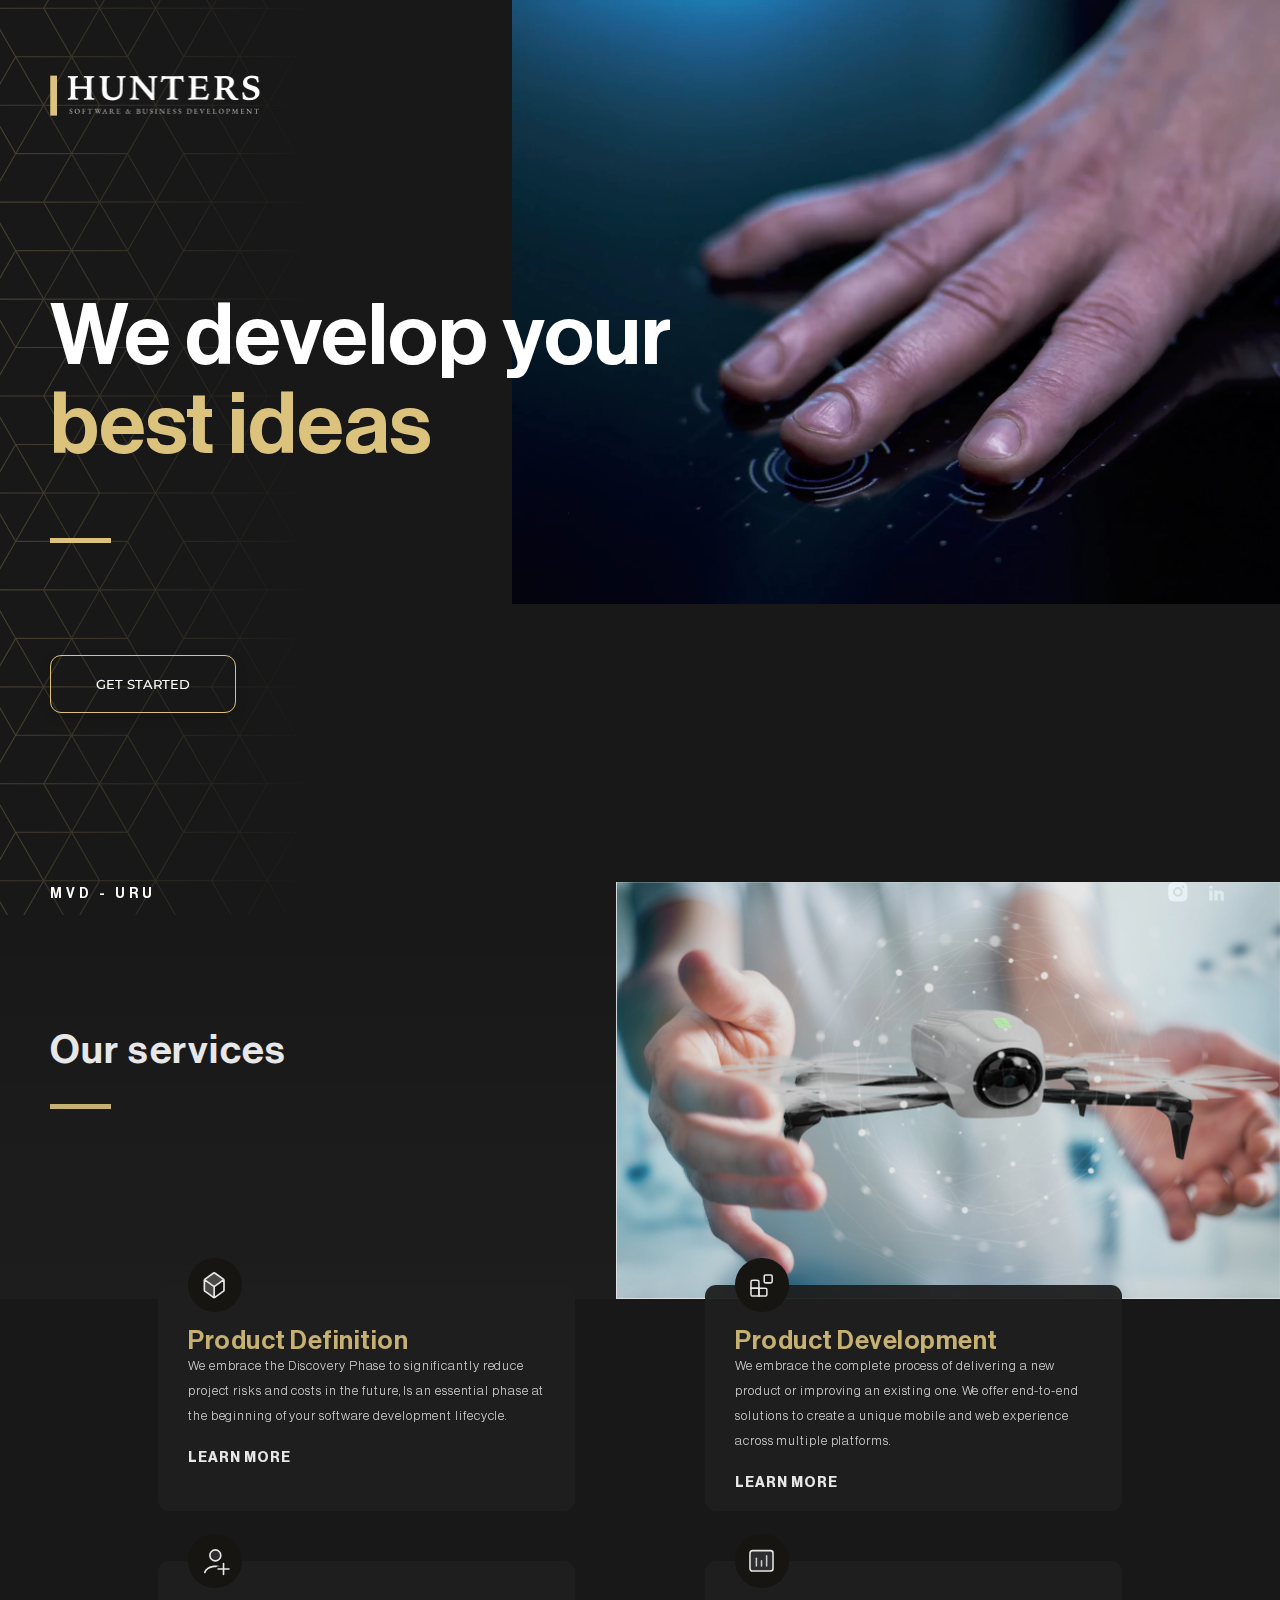
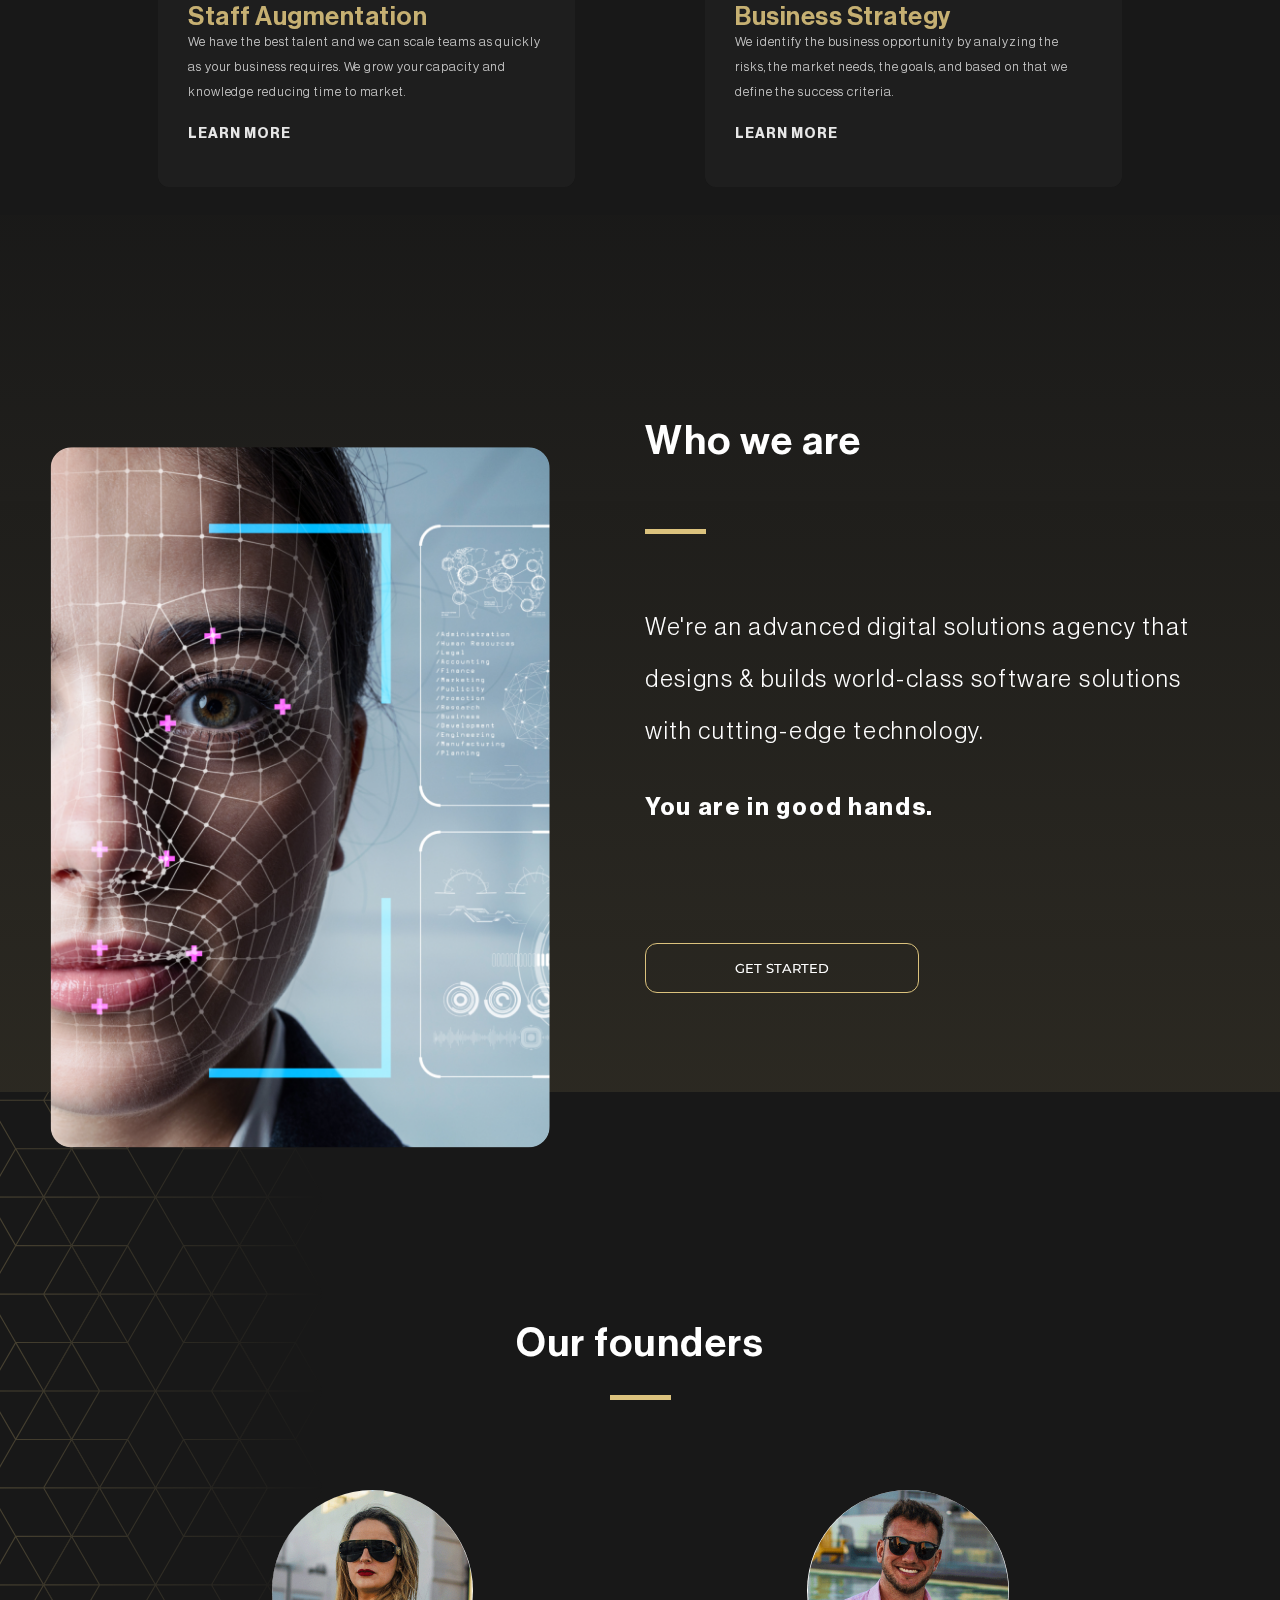
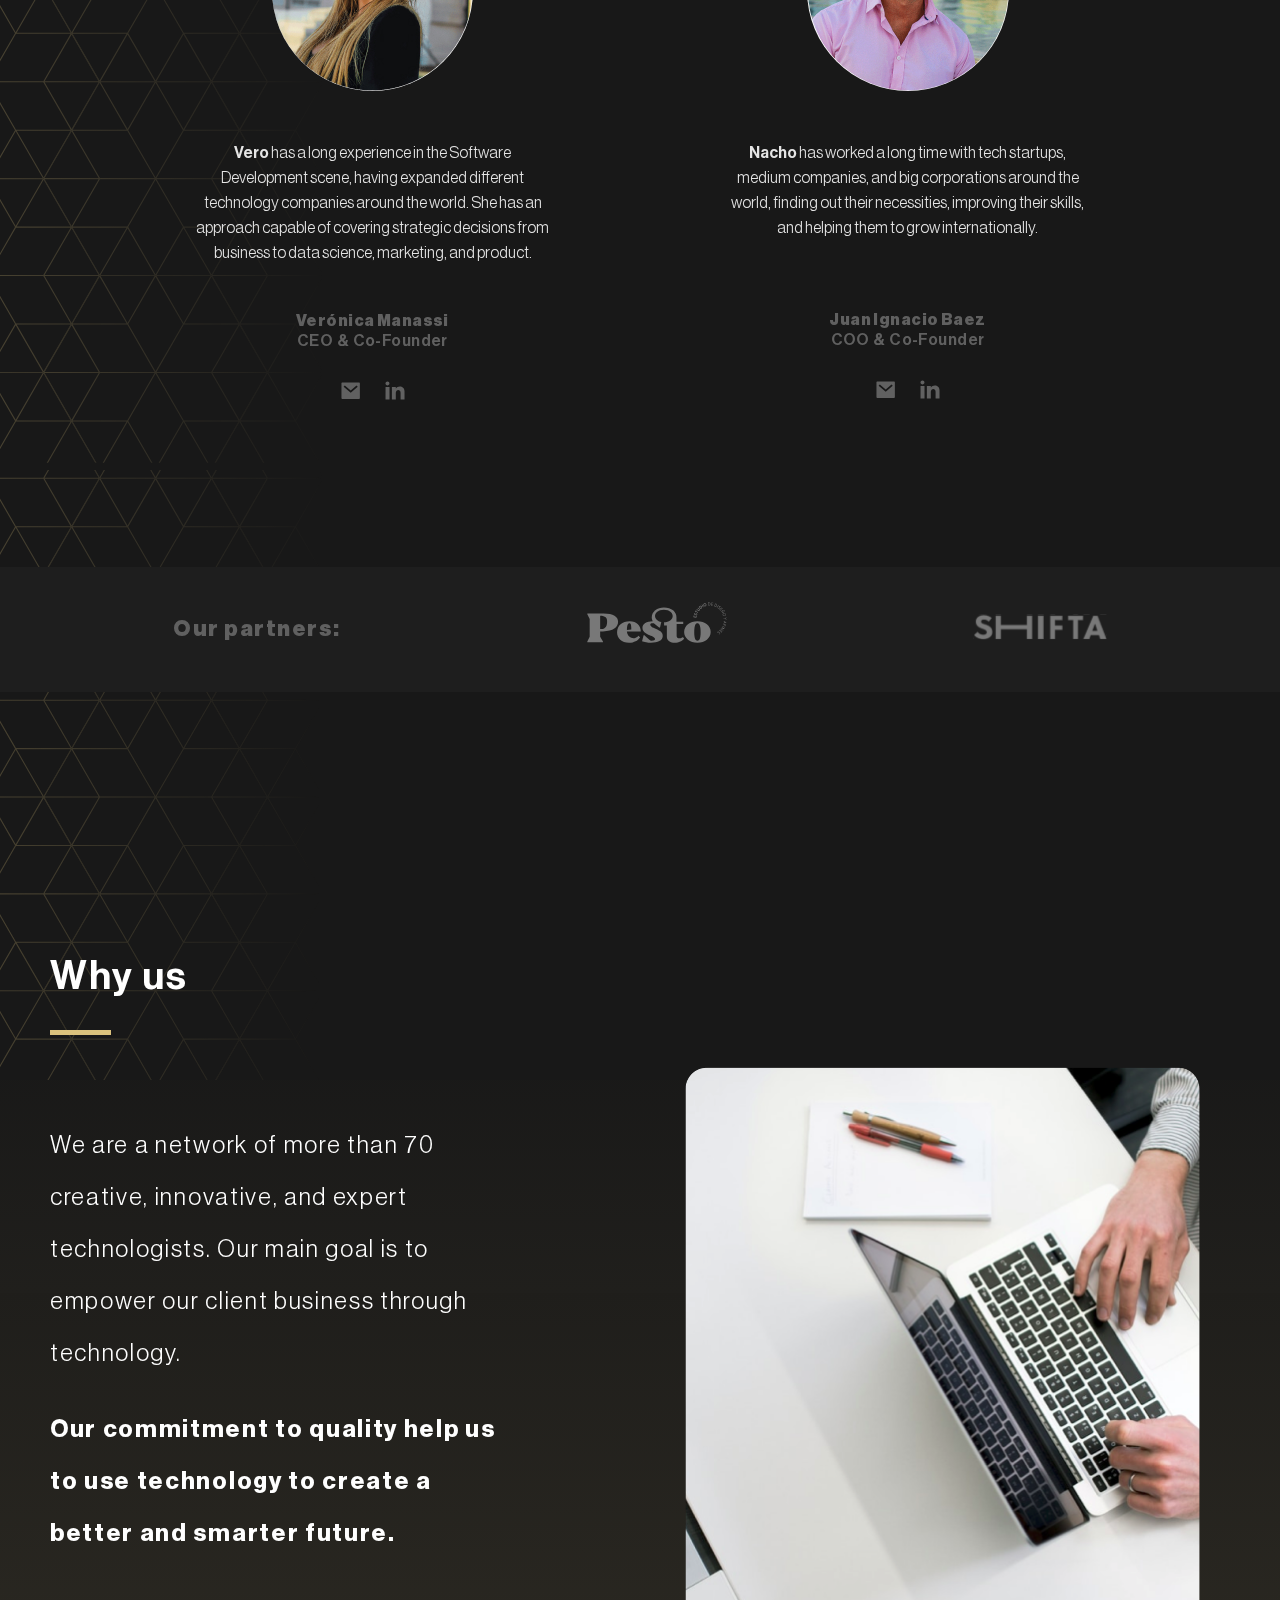
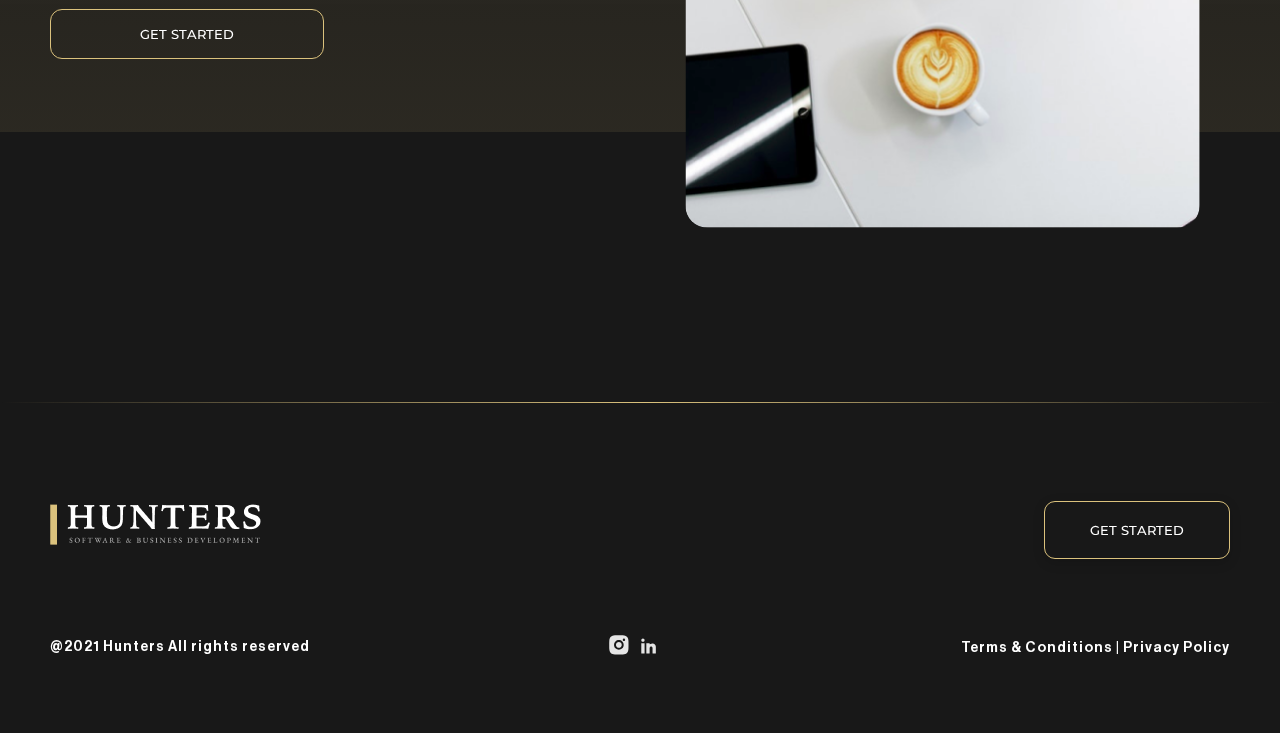
<file: docs/index.html>
<!DOCTYPE html><html lang="en">  <head>    <meta charset="utf-8">    <meta name="viewport" content="width=device-width, initial-scale=1, shrink-to-fit=no">    <link rel="icon" type="image/png" sizes="32x32" href="favicon.png">    <link rel="icon" type="image/png" sizes="16x16" href="favicon.png">    <meta name="theme-color" content="#248154">    <link href="https://fonts.googleapis.com/css?family=EB+Garamond:400,700|Montserrat:400,700&display=swap" rel="stylesheet">    <link rel="stylesheet" href="css/main.css">    <title>Hunters</title>    <meta name="description" content="Hunters">    <meta name="keywords" content="business, marketing, branding">    <meta property="og:title" content="Hunters">    <meta property="og:description" content="Your next client is already under our scope.">    <meta property="og:image" content="images/opengraph.jpg">    <meta property="og:url" content="https://thisishunters.com">  </head>  <body>    <header class="header__outer-container">      <video class="header__video" playsinline="playsinline" autoplay="autoplay" muted="muted" loop="loop">        <source src="./videos/header.webm" type="video/webm">      </video>      <div class="header__left-image-container">        <div class="header__container">          <div class="header__inner-container">            <img              class="header__logo"              srcset="images/logo@1x.png 1x,                      images/logo@2x.png 2x,                      images/logo@3x.png 3x"              src="images/logo@1x.png"              alt=""            >          </div>          <div class="header__content-container">            <h1 class="header__title">              We develop your              <br>              <span class="header__title-finish">                best ideas              </span>            </h1>            <div class="header__separator"></div>            <div class="header__button-container">              <a class="header__get-started-button" href="mailto:info@thisishunters.com">                Get started              </a>              <!-- <a class="header__contact-us-button" href="mailto:info@thisishunters.com">                Contact us              </a> -->            </div>            <div class="header__bottom-container">              <p class="header__location">                MVD - URU              </p>              <div class="header__network-container">                <a href="https://www.instagram.com/hunterssoftware/" rel="noopener noreferer" target="_blank">                  <img src="images/instagram.svg" alt="">                </a>                <a href="https://www.linkedin.com/company/thisishunters" rel="noopener noreferer" target="_blank">                  <img src="images/linkedin.svg" alt="">                </a>              </div>            </div>          </div>        </div>      </div>    </header>    <section class="services__container">      <div class="services__top-container">        <h2 class="services__title">          Our services        </h2>        <div class="services__separator"></div>        <img          class="services__decorative-image"          srcset="images/services-photo@1x.jpg 1x,                  images/services-photo@2x.jpg 2x,                  images/services-photo@3x.jpg 3x"          src="images/services-photo@1x.jpg"          alt=""        >        <div class="services__card-container">          <div class="services__internal-card-container">            <a href="product-definition.html" class="services__card">              <div class="services__card-icon">                <svg width="35" height="35" viewBox="0 0 35 35" fill="none" xmlns="http://www.w3.org/2000/svg">                  <path d="M17.1804 18.6356V29.8529L7.36523 22.8421V11.6248L17.1804 4.61401L26.9955 11.6248L17.1804 18.6356Z" fill="currentColor" fill-opacity="0.25"/>                  <path d="M17.1804 29.8529V18.6356M17.1804 29.8529L8.53958 23.6809C7.96389 23.2697 7.67604 23.0641 7.52064 22.7621C7.36523 22.4602 7.36523 22.1064 7.36523 21.399V11.6248M17.1804 29.8529L25.8212 23.6809C26.3969 23.2697 26.6847 23.0641 26.8401 22.7621C26.9955 22.4602 26.9955 22.1064 26.9955 21.399V11.6248M17.1804 18.6356L7.36523 11.6248M17.1804 18.6356L26.9955 11.6248M7.36523 11.6248L15.5504 5.77829C16.3375 5.21608 16.731 4.93497 17.1804 4.93497C17.6297 4.93497 18.0233 5.21608 18.8104 5.77829L26.9955 11.6248" stroke="currentColor" stroke-width="1.68259" stroke-linejoin="round"/>                </svg>              </div>              <h3 class="services__card-title">                Product Definition              </h3>              <p class="services__card-description">                We embrace the Discovery Phase to significantly reduce project risks and costs in the future, Is an essential phase at the beginning of your software development lifecycle.              </p>              <p class="services__card-link">                Learn more              </p>            </a>            <a href="product-development.html" class="services__card">              <div class="services__card-icon">                <svg width="23" height="23" viewBox="0 0 23 23" fill="none" xmlns="http://www.w3.org/2000/svg">                  <rect width="7.94051" height="7.94051" rx="1.32342" transform="matrix(1 0 0 -1 14.2139 8.87341)" fill="#00000000" stroke="currentColor" stroke-width="1.52738" stroke-linecap="round"/>                  <path d="M8.92188 14.1671H14.2155C15.4633 14.1671 16.0871 14.1671 16.4748 14.5547C16.8624 14.9424 16.8624 15.5662 16.8624 16.814V19.4608C16.8624 20.7085 16.8624 21.3324 16.4748 21.72C16.0871 22.1076 15.4633 22.1076 14.2155 22.1076H8.92188V14.1671Z" stroke="currentColor" stroke-width="1.52738" stroke-linecap="round"/>                  <path d="M8.92188 8.8734C8.92188 7.62567 8.92188 7.0018 8.53425 6.61418C8.14663 6.22656 7.52277 6.22656 6.27504 6.22656H3.6282C2.38047 6.22656 1.75661 6.22656 1.36899 6.61418C0.981366 7.0018 0.981366 7.62567 0.981366 8.8734V14.1671H8.92188V8.8734Z" stroke="currentColor" stroke-width="1.52738" stroke-linecap="round"/>                  <path d="M8.92188 22.1075H3.6282C2.38047 22.1075 1.75661 22.1075 1.36899 21.7199C0.981366 21.3323 0.981366 20.7084 0.981366 19.4607V14.167H8.92188V22.1075Z" fill="00000000" stroke="currentColor" stroke-width="1.52738" stroke-linecap="round"/>                </svg>              </div>              <h3 class="services__card-title">                Product Development              </h3>              <p class="services__card-description">                We embrace the complete process of delivering a new product or improving an existing one. We offer end-to-end solutions to create a unique mobile and web experience across multiple platforms.              </p>              <p class="services__card-link">                Learn more              </p>            </a>            <a href="staff-augmentation.html" class="services__card">              <div class="services__card-icon">                <svg width="34" height="34" viewBox="0 0 34 34" fill="none" xmlns="http://www.w3.org/2000/svg">                  <circle cx="17.3302" cy="11.3962" r="5.45813" fill="#7E869E" fill-opacity="0.25" stroke="currentColor" stroke-width="1.63744" stroke-linecap="round"/>                  <path fill-rule="evenodd" clip-rule="evenodd" d="M22.2301 22.3126C21.6143 22.0964 20.9741 21.921 20.3167 21.7889C18.3593 21.3956 16.3008 21.3956 14.3434 21.7889C12.3867 22.1821 10.5831 22.9582 9.11985 24.0556C7.65609 25.1534 6.57243 26.5444 6.01475 28.1054C5.86262 28.5312 6.08448 28.9997 6.51029 29.1518C6.9361 29.3039 7.40461 29.0821 7.55673 28.6563C7.99095 27.4409 8.85614 26.3002 10.1023 25.3656C11.349 24.4306 12.9209 23.745 14.666 23.3943C15.785 23.1694 16.9429 23.0888 18.0898 23.1524C18.5864 22.6348 19.2851 22.3126 20.0591 22.3126L22.2301 22.3126Z" fill="currentColor"/>                  <path d="M25.5176 19.5835L25.5176 30.4998" stroke="currentColor" stroke-width="1.63744" stroke-linecap="round"/>                  <path d="M30.9756 25.0416L20.0593 25.0416" stroke="currentColor" stroke-width="1.63744" stroke-linecap="round"/>                </svg>              </div>              <h3 class="services__card-title">                Staff Augmentation              </h3>              <p class="services__card-description">                We have the best talent and we can scale teams as quickly as your business requires. We grow your capacity and knowledge reducing time to market.              </p>              <p class="services__card-link">                Learn more              </p>            </a>            <a href="business-strategy.html" class="services__card">              <div class="services__card-icon">                <svg width="31" height="32" viewBox="0 0 31 32" fill="none" xmlns="http://www.w3.org/2000/svg">                  <path d="M10.375 13.2925L10.375 20.9782" stroke="currentColor" stroke-width="1.53715" stroke-linecap="round" stroke-linejoin="round"/>                  <path d="M15.498 15.8544V20.9782" stroke="currentColor" stroke-width="1.53715" stroke-linecap="round" stroke-linejoin="round"/>                  <path d="M20.6221 10.7306V20.9783" stroke="currentColor" stroke-width="1.53715" stroke-linecap="round" stroke-linejoin="round"/>                  <rect x="3.96973" y="5.60669" width="23.0572" height="20.4953" rx="2.56192" fill="#7E869E" fill-opacity="0.25" stroke="currentColor" stroke-width="1.53715"/>                </svg>              </div>              <h3 class="services__card-title">                Business Strategy              </h3>              <p class="services__card-description">                We identify the business opportunity by analyzing the risks, the market needs, the goals, and based on that we define the success criteria.              </p>              <p class="services__card-link">                Learn more              </p>            </a>          </div>        </div>      </div>    </section>    <section class="who-we-are__container">      <div class="who-we-are__internal-container">        <div class="who-we-are__image-container">          <img            class="who-we-are__left-image-imposter"            srcset="images/who-we-are-left-image@1x.png 1x,                    images/who-we-are-left-image@2x.png 2x,                    images/who-we-are-left-image@3x.png 3x"            src="images/who-we-are-left-image@1x.png"            alt=""          >          <img            class="who-we-are__left-image"            srcset="images/who-we-are-left-image@1x.png 1x,                    images/who-we-are-left-image@2x.png 2x,                    images/who-we-are-left-image@3x.png 3x"            src="images/who-we-are-left-image@1x.png"            alt=""          >        </div>        <div class="who-we-are__text-container">          <h2 class="who-we-are__title">            Who we are          </h2>          <div class="who-we-are__separator"></div>          <p class="who-we-are__text">            We're an advanced digital solutions agency that designs & builds world-class software solutions with cutting-edge technology.          </p>          <p class="who-we-are__text-bold">            You are in good hands.          </p>          <a class="who-we-are__link" href="mailto:info@thisishunters.com">            Get started          </a>        </div>      </div>      <img        class="who-we-are__mobile-image"        srcset="images/who-we-are-mobile@1x.jpg 1x,                images/who-we-are-mobile@2x.jpg 2x,                images/who-we-are-mobile@3x.jpg 3x"        src="images/who-we-are-mobile@1x.jpg"        alt=""      >    </section>    <section class="our-founders__container">      <div class="our-founders__internal-container">        <h2 class="our-founders__title">          Our founders        </h2>        <div class="our-founders__separator"></div>        <div class="our-founders__founder-container">          <div class="our-founders__founder">            <img              class="our-founders__founder-image"              srcset="images/founder-1@1x.jpg 1x,                      images/founder-1@2x.jpg 2x,                      images/founder-1@3x.jpg 3x"              src="images/founder-1@1x.jpg"              alt=""            >            <p class="our-founders__founder-description">              <strong>Vero</strong> has a long experience in the Software Development scene, having expanded different technology companies around the world. She has an approach capable of covering strategic decisions from business to data science, marketing, and product.            </p>            <p class="our-founders__founder-name">              Verónica Manassi              <br>              <span class="our-founders__founder-position">                CEO & Co-Founder              </span>            </p>            <div class="our-founders__founder-networks">              <a                href="mailto:veronica@thisishunters.com"              >                <svg width="19" height="18" viewBox="0 0 19 18" fill="none" xmlns="http://www.w3.org/2000/svg">                  <path d="M1.37288 0.428833H17.9461C18.1903 0.428833 18.4245 0.525839 18.5972 0.69851C18.7699 0.871182 18.8669 1.10537 18.8669 1.34957V16.0813C18.8669 16.3255 18.7699 16.5597 18.5972 16.7324C18.4245 16.9051 18.1903 17.0021 17.9461 17.0021H1.37288C1.12869 17.0021 0.894497 16.9051 0.721826 16.7324C0.549154 16.5597 0.452148 16.3255 0.452148 16.0813V1.34957C0.452148 1.10537 0.549154 0.871182 0.721826 0.69851C0.894497 0.525839 1.12869 0.428833 1.37288 0.428833ZM9.71475 8.42358L3.81099 3.41018L2.61864 4.81338L9.72672 10.8488L16.7068 4.80877L15.5025 3.4157L9.71567 8.42358H9.71475Z" fill="#616161"/>                </svg>              </a>              <a                href="https://www.linkedin.com/in/veronicamanassi"                rel="noopener noreferer"                target="_blank"              >                <svg width="20" height="19" viewBox="0 0 20 19" fill="none" xmlns="http://www.w3.org/2000/svg">                  <path d="M4.46777 2.42983C4.46751 2.96027 4.25654 3.46887 3.88128 3.84375C3.50602 4.21864 2.99721 4.4291 2.46677 4.42883C1.93634 4.42857 1.42774 4.2176 1.05285 3.84234C0.677968 3.46708 0.467508 2.95827 0.467774 2.42783C0.468039 1.8974 0.679007 1.3888 1.05427 1.01391C1.42953 0.639027 1.93834 0.428568 2.46877 0.428833C2.99921 0.429098 3.50781 0.640066 3.88269 1.01533C4.25758 1.39059 4.46804 1.8994 4.46777 2.42983ZM4.52777 5.90983H0.527774V18.4298H4.52777V5.90983ZM10.8478 5.90983H6.86777V18.4298H10.8078V11.8598C10.8078 8.19983 15.5778 7.85983 15.5778 11.8598V18.4298H19.5278V10.4998C19.5278 4.32983 12.4678 4.55983 10.8078 7.58983L10.8478 5.90983Z" fill="#616161"/>                </svg>              </a>            </div>          </div>          <div class="our-founders__founder">            <img              class="our-founders__founder-image"              srcset="images/founder-2@1x.jpg 1x,                      images/founder-2@2x.jpg 2x,                      images/founder-2@3x.jpg 3x"              src="images/founder-2@1x.jpg"              alt=""            >            <p class="our-founders__founder-description">              <strong>Nacho</strong> has worked a long time with tech startups, medium companies, and big corporations around the world, finding out their necessities, improving their skills, and helping them to grow internationally.            </p>            <p class="our-founders__founder-name">              Juan Ignacio Baez              <br>              <span class="our-founders__founder-position">                COO & Co-Founder              </span>            </p>            <div class="our-founders__founder-networks">              <a                href="mailto:ignacio@thisishunters.com"              >                <svg width="19" height="18" viewBox="0 0 19 18" fill="none" xmlns="http://www.w3.org/2000/svg">                  <path d="M1.37288 0.428833H17.9461C18.1903 0.428833 18.4245 0.525839 18.5972 0.69851C18.7699 0.871182 18.8669 1.10537 18.8669 1.34957V16.0813C18.8669 16.3255 18.7699 16.5597 18.5972 16.7324C18.4245 16.9051 18.1903 17.0021 17.9461 17.0021H1.37288C1.12869 17.0021 0.894497 16.9051 0.721826 16.7324C0.549154 16.5597 0.452148 16.3255 0.452148 16.0813V1.34957C0.452148 1.10537 0.549154 0.871182 0.721826 0.69851C0.894497 0.525839 1.12869 0.428833 1.37288 0.428833ZM9.71475 8.42358L3.81099 3.41018L2.61864 4.81338L9.72672 10.8488L16.7068 4.80877L15.5025 3.4157L9.71567 8.42358H9.71475Z" fill="#616161"/>                </svg>              </a>              <a                href="https://www.linkedin.com/in/juan-ignacio-baez-reynares-solari-545a638a"                rel="noopener noreferer"                target="_blank"              >                <svg width="20" height="19" viewBox="0 0 20 19" fill="none" xmlns="http://www.w3.org/2000/svg">                  <path d="M4.46777 2.42983C4.46751 2.96027 4.25654 3.46887 3.88128 3.84375C3.50602 4.21864 2.99721 4.4291 2.46677 4.42883C1.93634 4.42857 1.42774 4.2176 1.05285 3.84234C0.677968 3.46708 0.467508 2.95827 0.467774 2.42783C0.468039 1.8974 0.679007 1.3888 1.05427 1.01391C1.42953 0.639027 1.93834 0.428568 2.46877 0.428833C2.99921 0.429098 3.50781 0.640066 3.88269 1.01533C4.25758 1.39059 4.46804 1.8994 4.46777 2.42983ZM4.52777 5.90983H0.527774V18.4298H4.52777V5.90983ZM10.8478 5.90983H6.86777V18.4298H10.8078V11.8598C10.8078 8.19983 15.5778 7.85983 15.5778 11.8598V18.4298H19.5278V10.4998C19.5278 4.32983 12.4678 4.55983 10.8078 7.58983L10.8478 5.90983Z" fill="#616161"/>                </svg>              </a>            </div>          </div>        </div>      </div>      <div class="our-founders__partners-container">        <div class="our-founders__partners-internal-container">          <p class="our-founders__our-partners">            Our partners:          </p>          <a href="https://pesto.com.uy/" target="_blank" rel="noopener noreferer">            <img alt="" src="images/pesto-logo.svg">          </a>          <a href="https://www.weareshifters.com/en/" target="_blank" rel="noopener noreferer">            <img alt="" src="images/shifta-logo.svg">          </a>        </div>      </div>    </section>    <section class="why-us__container">      <div class="why-us__top-container">        <div class="why-us__top-internal-container">          <h2 class="why-us__title">            Why us          </h2>          <div class="why-us__separator"></div>        </div>      </div>      <div class="why-us__bottom-container">        <div class="why-us__bottom-internal-container">          <div class="why-us__text-container">            <p class="why-us__text">              We are a network of more than 70 creative, innovative, and expert technologists. Our main goal is to empower our client business through technology.            </p>            <p class="why-us__text-bold">              Our commitment to quality help us to use technology to create a better and smarter future.            </p>            <a class="why-us__link" href="mailto:info@thisishunters.com">              Get Started            </a>            <img              class="why-us__image"              srcset="images/why-us-image@1x.png 1x,                      images/why-us-image@2x.png 2x,                      images/why-us-image@3x.png 3x"              src="images/why-us-image@1x.png"              alt=""            >          </div>        </div>        <img          class="why-us__image-mobile"          srcset="images/why-us-mobile@1x.jpg 1x,                  images/why-us-mobile@2x.jpg 2x,                  images/why-us-mobile@3x.jpg 3x"          src="images/why-us-mobile@1x.jpg"          alt=""        >      </div>    </section>    <footer class="footer__container">      <div class="footer__separator"></div>      <div class="footer__top-container">        <img          class="footer__logo"          srcset="images/logo@1x.png 1x,                  images/logo@2x.png 2x,                  images/logo@3x.png 3x"          src="images/logo@1x.png"          alt=""        >        <a href="mailto:info@thisishunters.com" class="footer__get-started">          Get started        </a>      </div>      <div class="footer__mobile-network-container">        <a href="https://www.instagram.com/hunterssoftware/" rel="noopener noreferer" target="_blank">          <img src="images/instagram.svg" alt="">        </a>        <a href="https://www.linkedin.com/company/thisishunters" rel="noopener noreferer" target="_blank">          <img src="images/linkedin.svg" alt="">        </a>      </div>      <div class="footer__bottom-container">        <p class="footer__copyright">          @2021 Hunters All rights reserved        </p>        <div class="footer__network-container">          <a href="https://www.instagram.com/hunterssoftware/" rel="noopener noreferer" target="_blank">            <img src="images/instagram.svg" alt="">          </a>          <a href="https://www.linkedin.com/company/thisishunters" rel="noopener noreferer" target="_blank">            <img src="images/linkedin.svg" alt="">          </a>        </div>        <div>          <a href="#" class="footer__link">            Terms & Conditions          </a>          <span class="footer__link">            |          </span>          <a href="#" class="footer__link">            Privacy Policy          </a>        </div>      </div>    </footer>    <script type="text/javascript" src="javascript/index.js"></script>  </body></html>
</file>
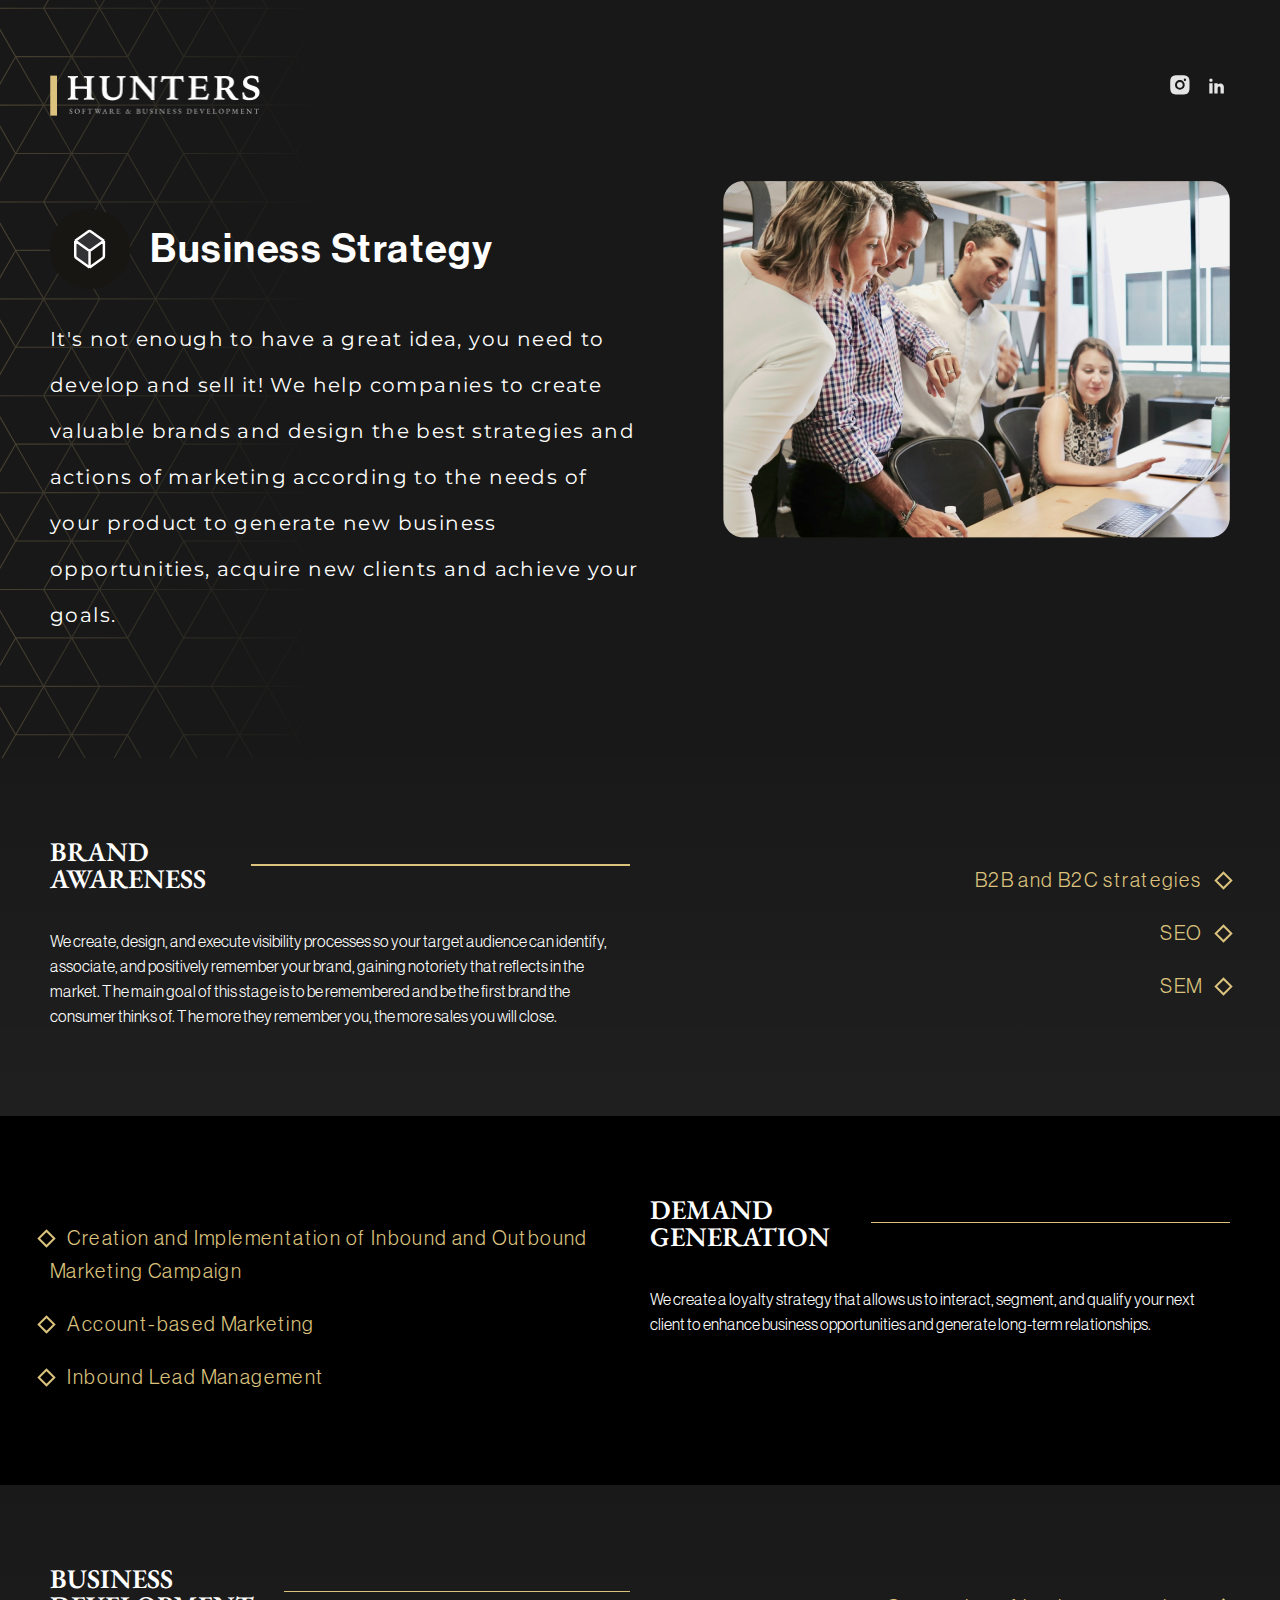
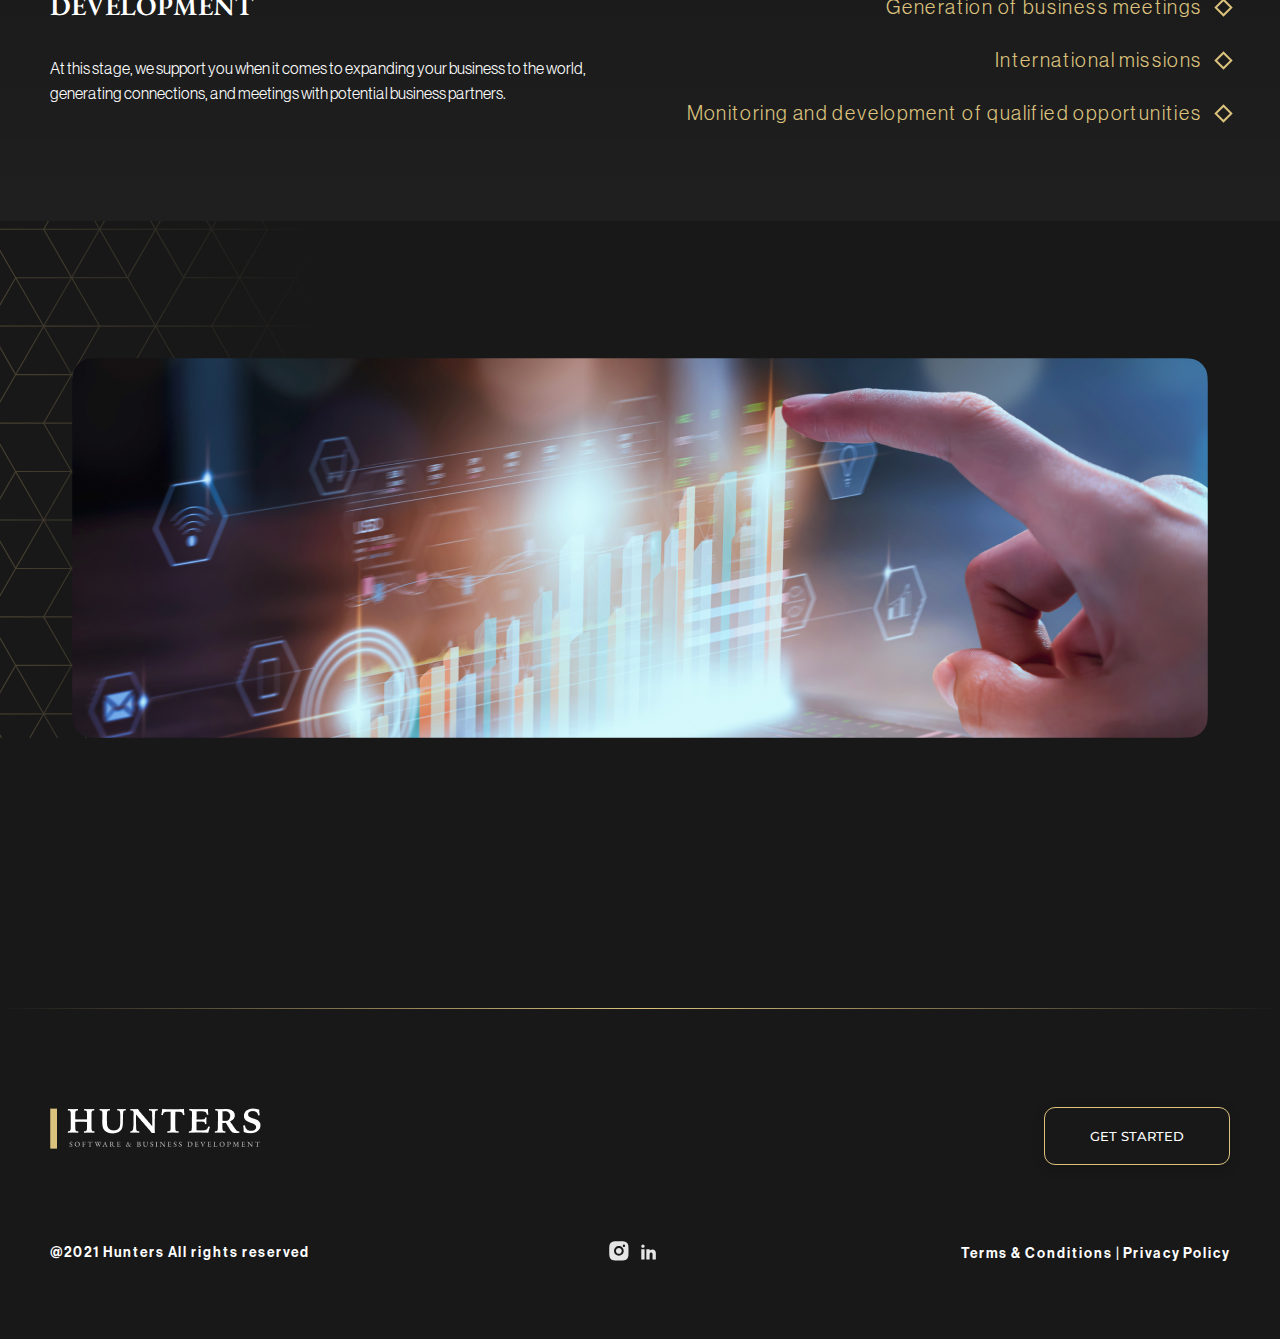
<file: docs/business-strategy.html>
<!DOCTYPE html><html lang="en">  <head>    <meta charset="utf-8">    <meta name="viewport" content="width=device-width, initial-scale=1, shrink-to-fit=no">    <link rel="icon" type="image/png" sizes="32x32" href="favicon.png">    <link rel="icon" type="image/png" sizes="16x16" href="favicon.png">    <meta name="theme-color" content="#248154">    <link href="https://fonts.googleapis.com/css?family=EB+Garamond:400,700|Montserrat:400,700&display=swap" rel="stylesheet">    <link rel="stylesheet" href="css/main.css">    <title>Hunters</title>    <meta name="description" content="Hunters">    <meta name="keywords" content="business, marketing, branding">    <meta property="og:title" content="Hunters">    <meta property="og:description" content="Your next client is already under our scope.">    <meta property="og:image" content="images/opengraph.jpg">    <meta property="og:url" content="https://thisishunters.com">  </head>  <body>    <header class="header__outer-container">      <div class="header__left-image-container">        <div class="header__secondary-container">          <div class="header__inner-container">            <a href="/">              <img                class="header__logo"                srcset="images/logo@1x.png 1x,                        images/logo@2x.png 2x,                        images/logo@3x.png 3x"                src="images/logo@1x.png"                alt=""              >            </a>            <div class="header__network-container">              <a href="https://www.instagram.com/hunterssoftware/" rel="noopener noreferer" target="_blank">                <img src="images/instagram.svg" alt="">              </a>              <a href="https://www.linkedin.com/company/thisishunters" rel="noopener noreferer" target="_blank">                <img src="images/linkedin.svg" alt="">              </a>            </div>          </div>        </div>        <img          class="secondary-page__title-image-mobile"          srcset="images/business-strategy-mobile@1x.png 1x,                  images/business-strategy-mobile@2x.png 2x,                  images/business-strategy-mobile@3x.png 3x"          src="images/business-strategy-mobile@1x.png"          alt=""        >        <div class="secondary-page__heading">          <div>            <div class="secondary-page__title-container">              <div class="secondary-page__svg-container">                <svg width="50" height="50" viewBox="0 0 50 50" fill="none" xmlns="http://www.w3.org/2000/svg">                  <path d="M24.5679 27.0512V43.4267L10.2393 33.192V16.8164L24.5679 6.58167L38.8965 16.8164L24.5679 27.0512Z" fill="#7E869E" fill-opacity="0.25"/>                  <path d="M24.5679 43.4267V27.0512M24.5679 43.4267L11.9536 34.4165C11.1132 33.8162 10.693 33.5161 10.4661 33.0752C10.2393 32.6344 10.2393 32.118 10.2393 31.0852V16.8164M24.5679 43.4267L37.1822 34.4165C38.0226 33.8162 38.4428 33.5161 38.6697 33.0752C38.8965 32.6344 38.8965 32.118 38.8965 31.0852V16.8164M24.5679 27.0512L10.2393 16.8164M24.5679 27.0512L38.8965 16.8164M10.2393 16.8164L22.1884 8.28133C23.3374 7.46059 23.9119 7.05022 24.5679 7.05022C25.2239 7.05022 25.7984 7.46059 26.9474 8.28133L38.8965 16.8164" stroke="white" stroke-width="2.45634" stroke-linejoin="round"/>                </svg>              </div>              <h1 class="secondary-page__title">                Business Strategy              </h1>            </div>            <p class="secondary-page__subtitle">              It's not enough to have a great idea, you need to develop and sell it! We help companies to create valuable brands and design the best strategies and actions of marketing according to the needs of your product to generate new business opportunities, acquire new clients and achieve your goals.            </p>          </div>          <div>            <img              class="secondary-page__title-image"              srcset="images/business-strategy@1x.png 1x,                      images/business-strategy@2x.png 2x,                      images/business-strategy@3x.png 3x"              src="images/business-strategy@1x.png"              alt=""            >          </div>        </div>      </div>    </header>    <section class="secondary-page__grey-section">      <div class="secondary-page__internal-container">        <div class="secondary-page__section-text-container">          <div class="secondary-page__section-title-container">            <h2 class="secondary-page__section-title">              Brand Awareness            </h2>            <div class="secondary-page__section-title-separator"></div>          </div>          <p class="secondary-page__section-paragraph">            We create, design, and execute visibility processes so your target audience can identify, associate, and positively remember your brand, gaining notoriety that reflects in the market. The main goal of this stage is to be remembered and be the first brand the consumer thinks of. The more they remember you, the more sales you will close.          </p>        </div>        <div>            <p class="secondary-page__label">              <span class="secondary-page__label-icon"></span>              B2B and B2C strategies              <span class="secondary-page__label-icon"></span>            </p>          <p class="secondary-page__label">            <span class="secondary-page__label-icon"></span>            SEO            <span class="secondary-page__label-icon"></span>          </p>          <p class="secondary-page__label">            <span class="secondary-page__label-icon"></span>            SEM            <span class="secondary-page__label-icon"></span>          </p>        </div>      </div>    </section>    <section class="secondary-page__black-section">      <div class="secondary-page__internal-container">        <div class="secondary-page__section-text-container">          <div class="secondary-page__section-title-container">            <h2 class="secondary-page__section-title">              Demand Generation            </h2>            <div class="secondary-page__section-title-separator"></div>          </div>          <p class="secondary-page__section-paragraph">            We create a loyalty strategy that allows us to interact, segment, and qualify your next client to enhance business opportunities and generate long-term relationships.          </p>        </div>        <div>          <p class="secondary-page__label">            <span class="secondary-page__label-icon"></span>            Creation and Implementation of Inbound and Outbound Marketing Campaign            <span class="secondary-page__label-icon"></span>          </p>          <p class="secondary-page__label">            <span class="secondary-page__label-icon"></span>            Account-based Marketing            <span class="secondary-page__label-icon"></span>          </p>          <p class="secondary-page__label">            <span class="secondary-page__label-icon"></span>            Inbound Lead Management            <span class="secondary-page__label-icon"></span>          </p>        </div>      </div>    </section>    <section class="secondary-page__grey-section">      <div class="secondary-page__internal-container">        <div class="secondary-page__section-text-container">          <div class="secondary-page__section-title-container">            <h2 class="secondary-page__section-title">              Business Development            </h2>            <div class="secondary-page__section-title-separator"></div>          </div>          <p class="secondary-page__section-paragraph">            At this stage, we support you when it comes to expanding your business to the world, generating connections, and meetings with potential business partners.          </p>        </div>        <div>          <p class="secondary-page__label">            <span class="secondary-page__label-icon"></span>            Generation of business meetings            <span class="secondary-page__label-icon"></span>          </p>          <p class="secondary-page__label">            <span class="secondary-page__label-icon"></span>            International missions            <span class="secondary-page__label-icon"></span>          </p>          <p class="secondary-page__label">            <span class="secondary-page__label-icon"></span>            Monitoring and development of qualified opportunities            <span class="secondary-page__label-icon"></span>          </p>        </div>      </div>    </section>    <section class="secondary-page__bottom-section">      <img        class="secondary-page__bottom-image"        srcset="images/business-strategy-bottom@1x.png 1x,                images/business-strategy-bottom@2x.png 2x,                images/business-strategy-bottom@3x.png 3x"        src="images/business-strategy-bottom@1x.png"        alt=""      >    </section>    <footer class="footer__container">      <div class="footer__separator"></div>      <div class="footer__top-container">        <a href="/">          <img            class="footer__logo"            srcset="images/logo@1x.png 1x,                    images/logo@2x.png 2x,                    images/logo@3x.png 3x"            src="images/logo@1x.png"            alt=""          >        </a>        <a href="mailto:info@thisishunters.com" class="footer__get-started">          Get started        </a>      </div>      <div class="footer__mobile-network-container">        <a href="https://www.instagram.com/hunterssoftware/" rel="noopener noreferer" target="_blank">          <img src="images/instagram.svg" alt="">        </a>        <a href="https://www.linkedin.com/company/thisishunters" rel="noopener noreferer" target="_blank">          <img src="images/linkedin.svg" alt="">        </a>      </div>      <div class="footer__bottom-container">        <p class="footer__copyright">          @2021 Hunters All rights reserved        </p>        <div class="footer__network-container">          <a href="https://www.instagram.com/hunterssoftware/" rel="noopener noreferer" target="_blank">            <img src="images/instagram.svg" alt="">          </a>          <a href="https://www.linkedin.com/company/thisishunters" rel="noopener noreferer" target="_blank">            <img src="images/linkedin.svg" alt="">          </a>        </div>        <div>          <a href="#" class="footer__link">            Terms & Conditions          </a>          <span class="footer__link">            |          </span>          <a href="#" class="footer__link">            Privacy Policy          </a>        </div>      </div>    </footer>    <script type="text/javascript" src="javascript/index.js"></script>  </body></html>
</file>
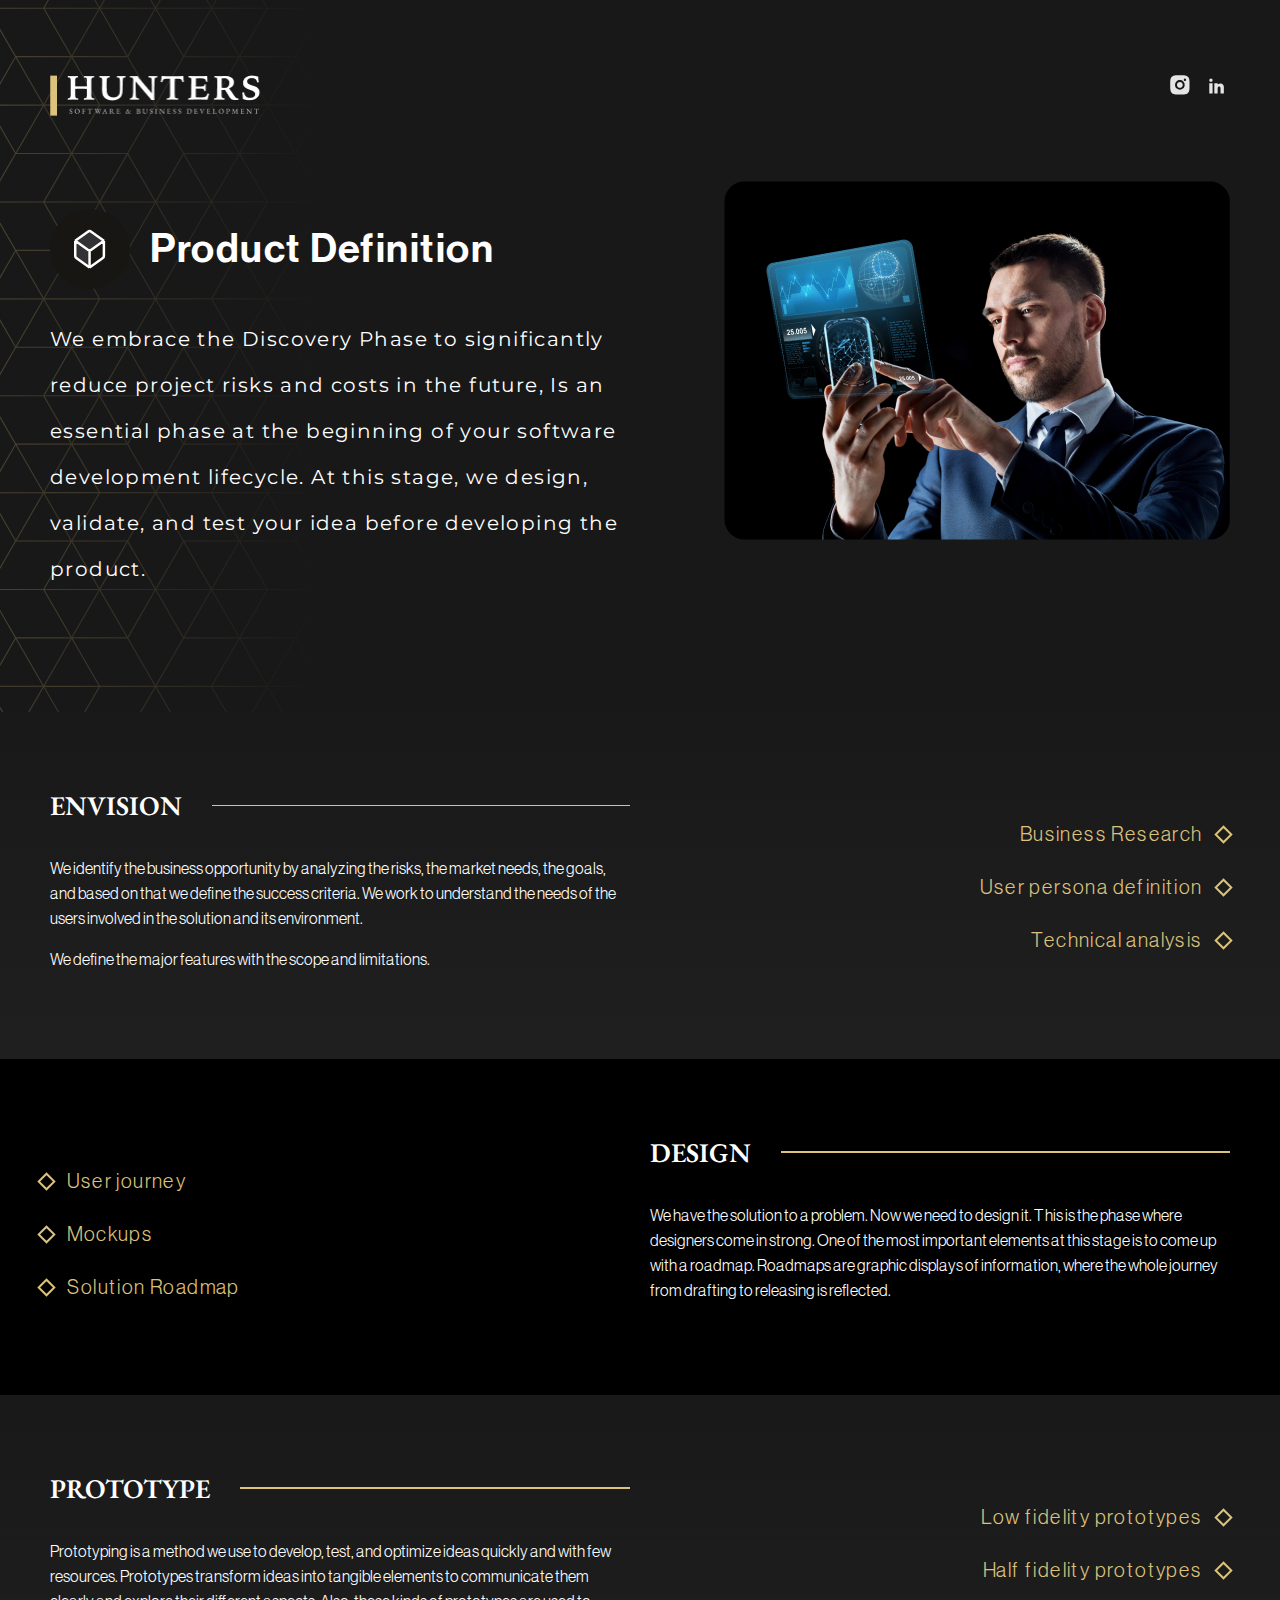
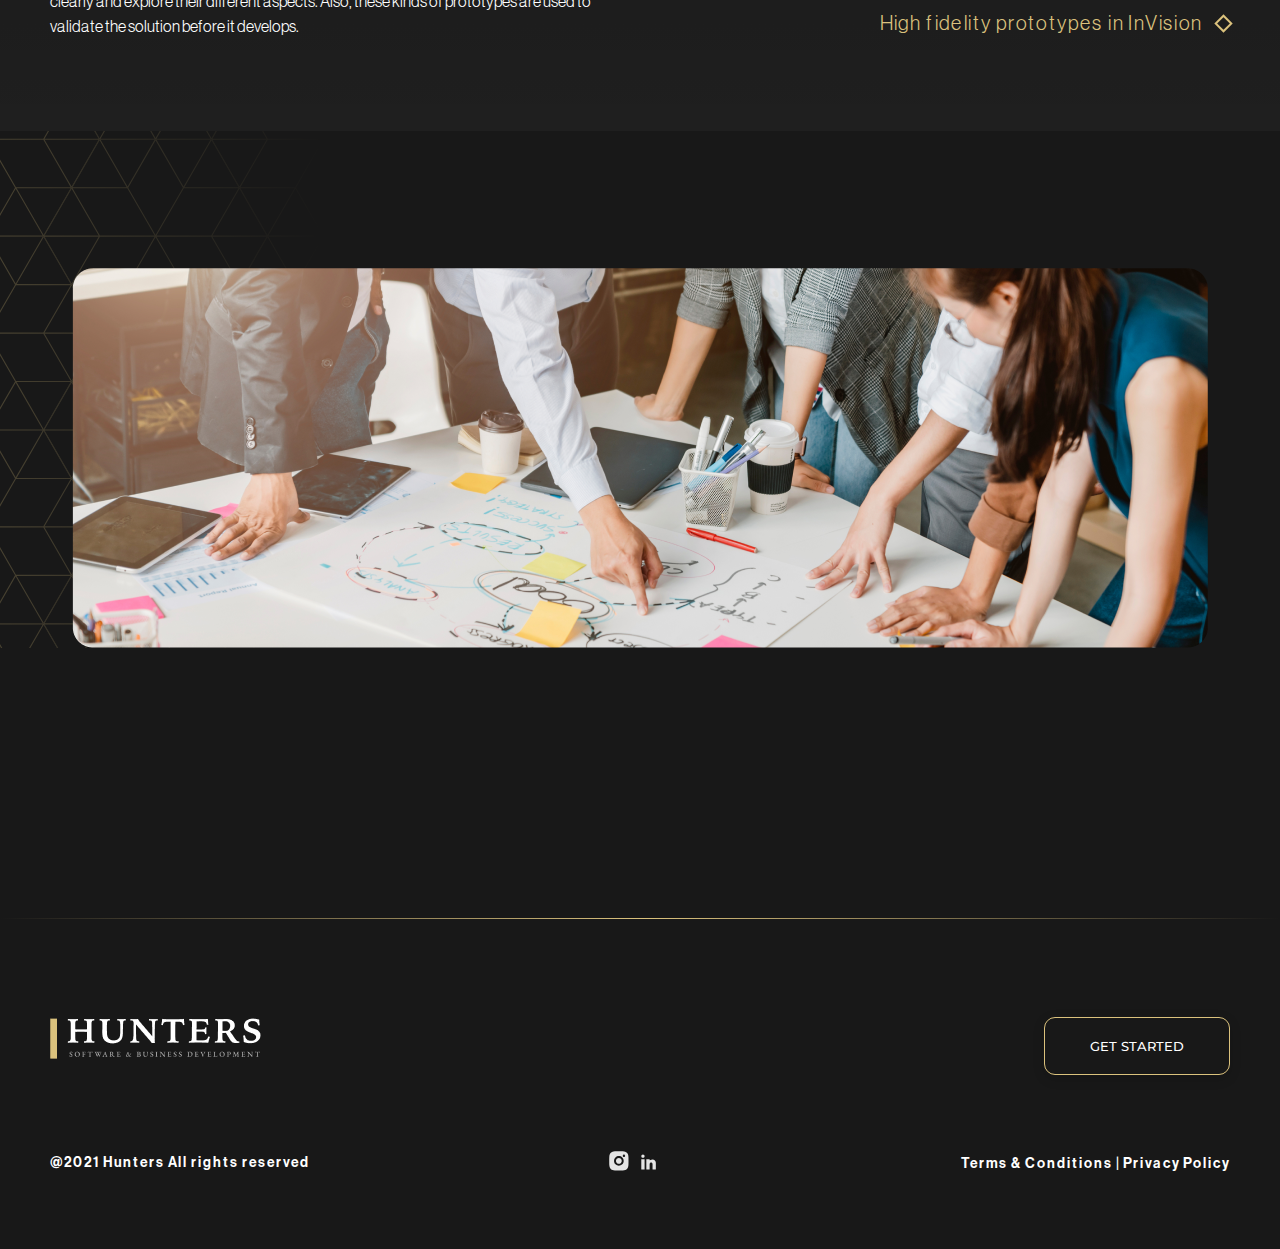
<file: docs/product-definition.html>
<!DOCTYPE html><html lang="en">  <head>    <meta charset="utf-8">    <meta name="viewport" content="width=device-width, initial-scale=1, shrink-to-fit=no">    <link rel="icon" type="image/png" sizes="32x32" href="favicon.png">    <link rel="icon" type="image/png" sizes="16x16" href="favicon.png">    <meta name="theme-color" content="#248154">    <link href="https://fonts.googleapis.com/css?family=EB+Garamond:400,700|Montserrat:400,700&display=swap" rel="stylesheet">    <link rel="stylesheet" href="css/main.css">    <title>Hunters</title>    <meta name="description" content="Hunters">    <meta name="keywords" content="business, marketing, branding">    <meta property="og:title" content="Hunters">    <meta property="og:description" content="Your next client is already under our scope.">    <meta property="og:image" content="images/opengraph.jpg">    <meta property="og:url" content="https://thisishunters.com">  </head>  <body>    <header class="header__outer-container">      <div class="header__left-image-container">        <div class="header__secondary-container">          <div class="header__inner-container">            <a href="/">              <img                class="header__logo"                srcset="images/logo@1x.png 1x,                        images/logo@2x.png 2x,                        images/logo@3x.png 3x"                src="images/logo@1x.png"                alt=""              >            </a>            <div class="header__network-container">              <a href="https://www.instagram.com/hunterssoftware/" rel="noopener noreferer" target="_blank">                <img src="images/instagram.svg" alt="">              </a>              <a href="https://www.linkedin.com/company/thisishunters" rel="noopener noreferer" target="_blank">                <img src="images/linkedin.svg" alt="">              </a>            </div>          </div>        </div>        <img          class="secondary-page__title-image-mobile"          srcset="images/product-definition-mobile@1x.png 1x,                  images/product-definition-mobile@2x.png 2x,                  images/product-definition-mobile@3x.png 3x"          src="images/product-definition-mobile@1x.png"          alt=""        >        <div class="secondary-page__heading">          <div>            <div class="secondary-page__title-container">              <div class="secondary-page__svg-container">                <svg width="50" height="50" viewBox="0 0 50 50" fill="none" xmlns="http://www.w3.org/2000/svg">                  <path d="M24.5679 27.0512V43.4267L10.2393 33.192V16.8164L24.5679 6.58167L38.8965 16.8164L24.5679 27.0512Z" fill="#7E869E" fill-opacity="0.25"/>                  <path d="M24.5679 43.4267V27.0512M24.5679 43.4267L11.9536 34.4165C11.1132 33.8162 10.693 33.5161 10.4661 33.0752C10.2393 32.6344 10.2393 32.118 10.2393 31.0852V16.8164M24.5679 43.4267L37.1822 34.4165C38.0226 33.8162 38.4428 33.5161 38.6697 33.0752C38.8965 32.6344 38.8965 32.118 38.8965 31.0852V16.8164M24.5679 27.0512L10.2393 16.8164M24.5679 27.0512L38.8965 16.8164M10.2393 16.8164L22.1884 8.28133C23.3374 7.46059 23.9119 7.05022 24.5679 7.05022C25.2239 7.05022 25.7984 7.46059 26.9474 8.28133L38.8965 16.8164" stroke="white" stroke-width="2.45634" stroke-linejoin="round"/>                </svg>              </div>              <h1 class="secondary-page__title">                Product Definition              </h1>            </div>            <p class="secondary-page__subtitle">              We embrace the Discovery Phase to significantly reduce project risks and costs in the future, Is an essential phase at the beginning of your software development lifecycle. At this stage, we design, validate, and test your idea before developing the product.            </p>          </div>          <div>            <img              class="secondary-page__title-image"              srcset="images/product-definition@1x.png 1x,                      images/product-definition@2x.png 2x,                      images/product-definition@3x.png 3x"              src="images/product-definition@1x.png"              alt=""            >          </div>        </div>      </div>    </header>    <section class="secondary-page__grey-section">      <div class="secondary-page__internal-container">        <div class="secondary-page__section-text-container">          <div class="secondary-page__section-title-container">            <h2 class="secondary-page__section-title">              Envision            </h2>            <div class="secondary-page__section-title-separator"></div>          </div>          <p class="secondary-page__section-paragraph">            We identify the business opportunity by analyzing the risks, the market needs, the goals, and based on that we define the success criteria. We work to understand the needs of the users involved in the solution and its environment.          </p>          <p class="secondary-page__section-paragraph">            We define the major features with the scope and limitations.          </p>        </div>        <div>            <p class="secondary-page__label">              <span class="secondary-page__label-icon"></span>              Business Research              <span class="secondary-page__label-icon"></span>            </p>          <p class="secondary-page__label">            <span class="secondary-page__label-icon"></span>            User persona definition            <span class="secondary-page__label-icon"></span>          </p>          <p class="secondary-page__label">            <span class="secondary-page__label-icon"></span>            Technical analysis            <span class="secondary-page__label-icon"></span>          </p>        </div>      </div>    </section>    <section class="secondary-page__black-section">      <div class="secondary-page__internal-container">        <div class="secondary-page__section-text-container">          <div class="secondary-page__section-title-container">            <h2 class="secondary-page__section-title">              Design            </h2>            <div class="secondary-page__section-title-separator"></div>          </div>          <p class="secondary-page__section-paragraph">            We have the solution to a problem. Now we need to design it. This is the phase where designers come in strong. One of the most important elements at this stage is to come up with a roadmap. Roadmaps are graphic displays of information, where the whole journey from drafting to releasing is reflected.          </p>        </div>        <div>          <p class="secondary-page__label">            <span class="secondary-page__label-icon"></span>            User journey            <span class="secondary-page__label-icon"></span>          </p>          <p class="secondary-page__label">            <span class="secondary-page__label-icon"></span>            Mockups            <span class="secondary-page__label-icon"></span>          </p>          <p class="secondary-page__label">            <span class="secondary-page__label-icon"></span>            Solution Roadmap            <span class="secondary-page__label-icon"></span>          </p>        </div>      </div>    </section>    <section class="secondary-page__grey-section">      <div class="secondary-page__internal-container">        <div class="secondary-page__section-text-container">          <div class="secondary-page__section-title-container">            <h2 class="secondary-page__section-title">              Prototype            </h2>            <div class="secondary-page__section-title-separator"></div>          </div>          <p class="secondary-page__section-paragraph">            Prototyping is a method we use to develop, test, and optimize ideas quickly and with few resources. Prototypes transform ideas into tangible elements to communicate them clearly and explore their different aspects. Also, these kinds of prototypes are used to validate the solution before it develops.          </p>        </div>        <div>          <p class="secondary-page__label">            <span class="secondary-page__label-icon"></span>            Low fidelity prototypes            <span class="secondary-page__label-icon"></span>          </p>          <p class="secondary-page__label">            <span class="secondary-page__label-icon"></span>            Half fidelity prototypes            <span class="secondary-page__label-icon"></span>          </p>          <p class="secondary-page__label">            <span class="secondary-page__label-icon"></span>            High fidelity prototypes in InVision            <span class="secondary-page__label-icon"></span>          </p>        </div>      </div>    </section>    <section class="secondary-page__bottom-section">      <img        class="secondary-page__bottom-image"        srcset="images/product-definition-bottom@1x.png 1x,                images/product-definition-bottom@2x.png 2x,                images/product-definition-bottom@3x.png 3x"        src="images/product-definition-bottom@1x.png"        alt=""      >    </section>    <footer class="footer__container">      <div class="footer__separator"></div>      <div class="footer__top-container">        <a href="/">          <img            class="footer__logo"            srcset="images/logo@1x.png 1x,                    images/logo@2x.png 2x,                    images/logo@3x.png 3x"            src="images/logo@1x.png"            alt=""          >        </a>        <a href="mailto:info@thisishunters.com" class="footer__get-started">          Get started        </a>      </div>      <div class="footer__mobile-network-container">        <a href="https://www.instagram.com/hunterssoftware/" rel="noopener noreferer" target="_blank">          <img src="images/instagram.svg" alt="">        </a>        <a href="https://www.linkedin.com/company/thisishunters" rel="noopener noreferer" target="_blank">          <img src="images/linkedin.svg" alt="">        </a>      </div>      <div class="footer__bottom-container">        <p class="footer__copyright">          @2021 Hunters All rights reserved        </p>        <div class="footer__network-container">          <a href="https://www.instagram.com/hunterssoftware/" rel="noopener noreferer" target="_blank">            <img src="images/instagram.svg" alt="">          </a>          <a href="https://www.linkedin.com/company/thisishunters" rel="noopener noreferer" target="_blank">            <img src="images/linkedin.svg" alt="">          </a>        </div>        <div>          <a href="#" class="footer__link">            Terms & Conditions          </a>          <span class="footer__link">            |          </span>          <a href="#" class="footer__link">            Privacy Policy          </a>        </div>      </div>    </footer>    <script type="text/javascript" src="javascript/index.js"></script>  </body></html>
</file>
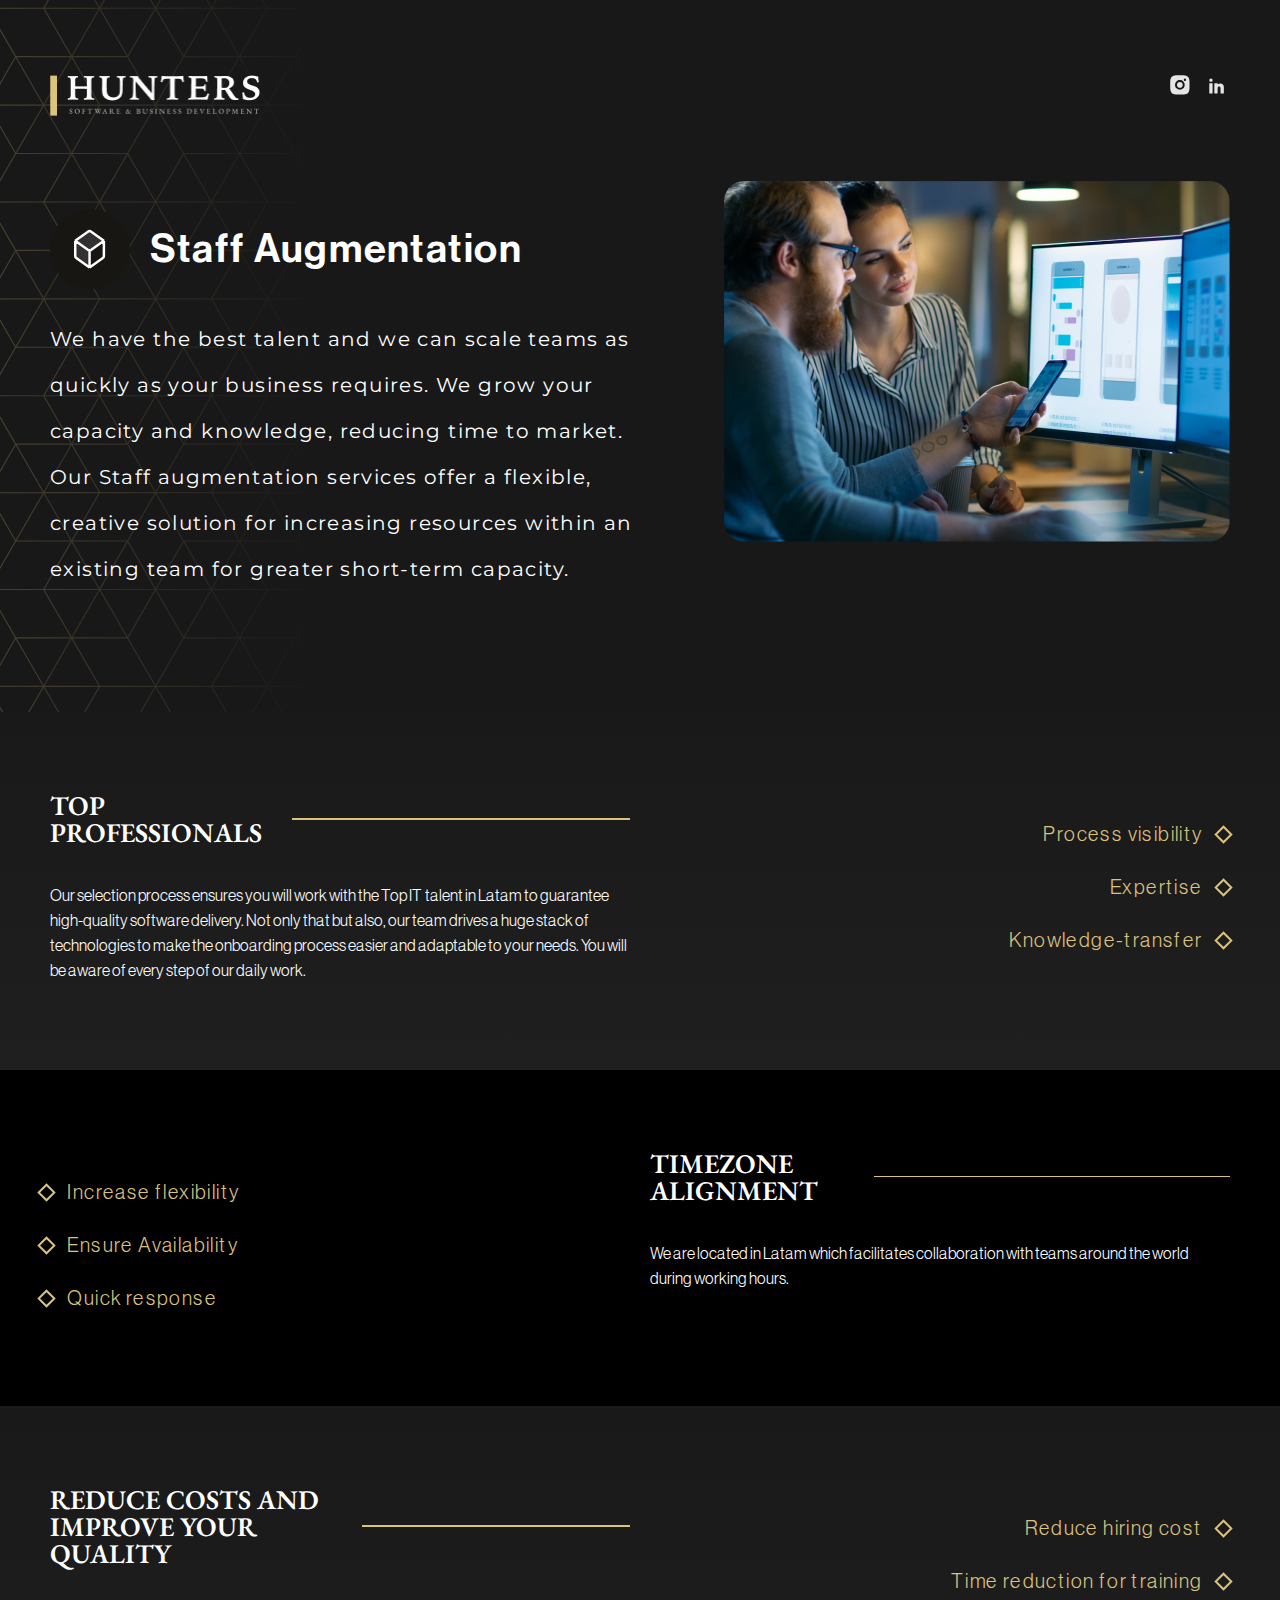
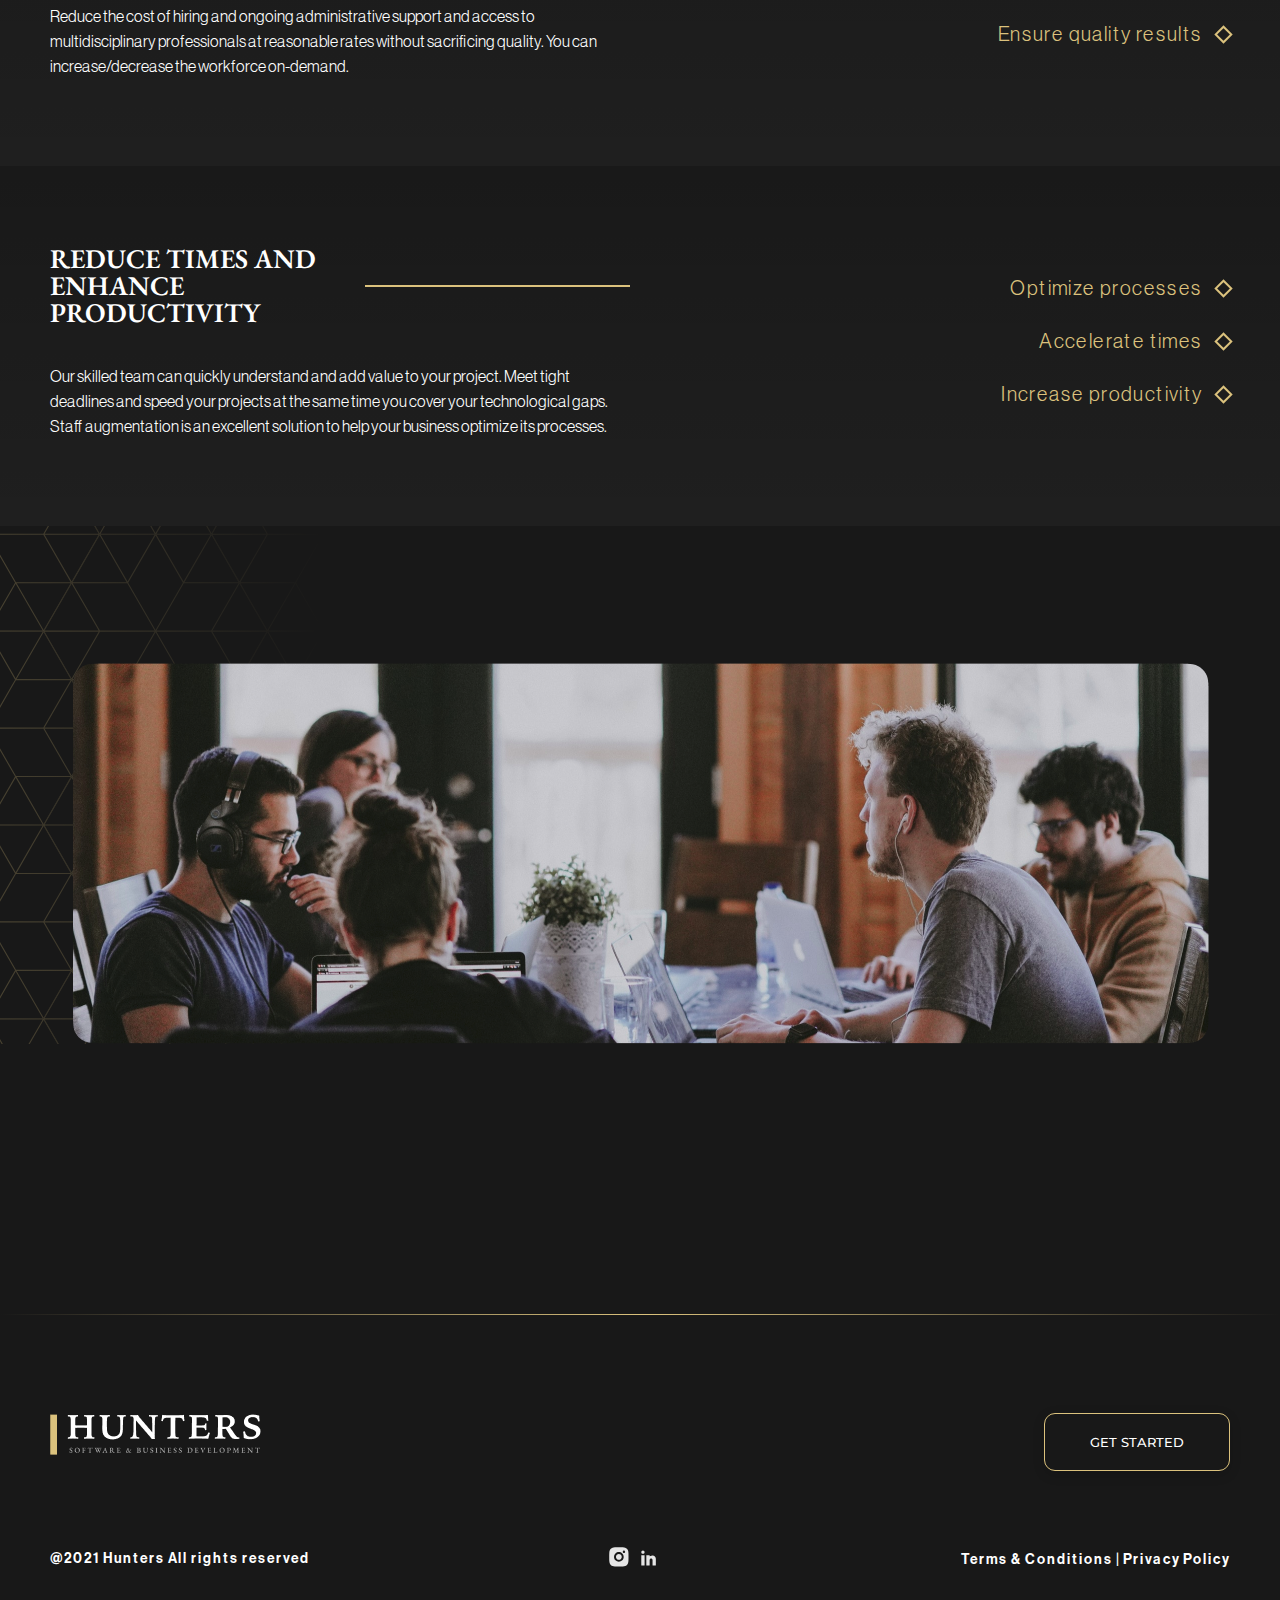
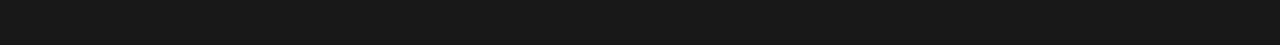
<file: docs/staff-augmentation.html>
<!DOCTYPE html><html lang="en">  <head>    <meta charset="utf-8">    <meta name="viewport" content="width=device-width, initial-scale=1, shrink-to-fit=no">    <link rel="icon" type="image/png" sizes="32x32" href="favicon.png">    <link rel="icon" type="image/png" sizes="16x16" href="favicon.png">    <meta name="theme-color" content="#248154">    <link href="https://fonts.googleapis.com/css?family=EB+Garamond:400,700|Montserrat:400,700&display=swap" rel="stylesheet">    <link rel="stylesheet" href="css/main.css">    <title>Hunters</title>    <meta name="description" content="Hunters">    <meta name="keywords" content="business, marketing, branding">    <meta property="og:title" content="Hunters">    <meta property="og:description" content="Your next client is already under our scope.">    <meta property="og:image" content="images/opengraph.jpg">    <meta property="og:url" content="https://thisishunters.com">  </head>  <body>    <header class="header__outer-container">      <div class="header__left-image-container">        <div class="header__secondary-container">          <div class="header__inner-container">            <a href="/">              <img                class="header__logo"                srcset="images/logo@1x.png 1x,                        images/logo@2x.png 2x,                        images/logo@3x.png 3x"                src="images/logo@1x.png"                alt=""              >            </a>            <div class="header__network-container">              <a href="https://www.instagram.com/hunterssoftware/" rel="noopener noreferer" target="_blank">                <img src="images/instagram.svg" alt="">              </a>              <a href="https://www.linkedin.com/company/thisishunters" rel="noopener noreferer" target="_blank">                <img src="images/linkedin.svg" alt="">              </a>            </div>          </div>        </div>        <img          class="secondary-page__title-image-mobile"          srcset="images/staff-augmentation-mobile@1x.png 1x,                  images/staff-augmentation-mobile@2x.png 2x,                  images/staff-augmentation-mobile@3x.png 3x"          src="images/staff-augmentation-mobile@1x.png"          alt=""        >        <div class="secondary-page__heading">          <div>            <div class="secondary-page__title-container">              <div class="secondary-page__svg-container">                <svg width="50" height="50" viewBox="0 0 50 50" fill="none" xmlns="http://www.w3.org/2000/svg">                  <path d="M24.5679 27.0512V43.4267L10.2393 33.192V16.8164L24.5679 6.58167L38.8965 16.8164L24.5679 27.0512Z" fill="#7E869E" fill-opacity="0.25"/>                  <path d="M24.5679 43.4267V27.0512M24.5679 43.4267L11.9536 34.4165C11.1132 33.8162 10.693 33.5161 10.4661 33.0752C10.2393 32.6344 10.2393 32.118 10.2393 31.0852V16.8164M24.5679 43.4267L37.1822 34.4165C38.0226 33.8162 38.4428 33.5161 38.6697 33.0752C38.8965 32.6344 38.8965 32.118 38.8965 31.0852V16.8164M24.5679 27.0512L10.2393 16.8164M24.5679 27.0512L38.8965 16.8164M10.2393 16.8164L22.1884 8.28133C23.3374 7.46059 23.9119 7.05022 24.5679 7.05022C25.2239 7.05022 25.7984 7.46059 26.9474 8.28133L38.8965 16.8164" stroke="white" stroke-width="2.45634" stroke-linejoin="round"/>                </svg>              </div>              <h1 class="secondary-page__title">                Staff Augmentation              </h1>            </div>            <p class="secondary-page__subtitle">              We have the best talent and we can scale teams as quickly as your business requires. We grow your capacity and knowledge, reducing time to market. Our Staff augmentation services offer a flexible, creative solution for increasing resources within an existing team for greater short-term capacity.            </p>          </div>          <div>            <img              class="secondary-page__title-image"              srcset="images/staff-augmentation@1x.png 1x,                      images/staff-augmentation@2x.png 2x,                      images/staff-augmentation@3x.png 3x"              src="images/staff-augmentation@1x.png"              alt=""            >          </div>        </div>      </div>    </header>    <section class="secondary-page__grey-section">      <div class="secondary-page__internal-container">        <div class="secondary-page__section-text-container">          <div class="secondary-page__section-title-container">            <h2 class="secondary-page__section-title">              Top Professionals            </h2>            <div class="secondary-page__section-title-separator"></div>          </div>          <p class="secondary-page__section-paragraph">            Our selection process ensures you will work with the Top IT talent in Latam to guarantee high-quality software delivery. Not only that but also, our team drives a huge stack of technologies to make the onboarding process easier and adaptable to your needs. You will be aware of every step of our daily work.          </p>        </div>        <div>            <p class="secondary-page__label">              <span class="secondary-page__label-icon"></span>              Process visibility              <span class="secondary-page__label-icon"></span>            </p>          <p class="secondary-page__label">            <span class="secondary-page__label-icon"></span>            Expertise            <span class="secondary-page__label-icon"></span>          </p>          <p class="secondary-page__label">            <span class="secondary-page__label-icon"></span>            Knowledge-transfer            <span class="secondary-page__label-icon"></span>          </p>        </div>      </div>    </section>    <section class="secondary-page__black-section">      <div class="secondary-page__internal-container">        <div class="secondary-page__section-text-container">          <div class="secondary-page__section-title-container">            <h2 class="secondary-page__section-title">              Timezone Alignment            </h2>            <div class="secondary-page__section-title-separator"></div>          </div>          <p class="secondary-page__section-paragraph">            We are located in Latam which facilitates collaboration with teams around the world during working hours.          </p>        </div>        <div>          <p class="secondary-page__label">            <span class="secondary-page__label-icon"></span>            Increase flexibility            <span class="secondary-page__label-icon"></span>          </p>          <p class="secondary-page__label">            <span class="secondary-page__label-icon"></span>            Ensure Availability            <span class="secondary-page__label-icon"></span>          </p>          <p class="secondary-page__label">            <span class="secondary-page__label-icon"></span>            Quick response            <span class="secondary-page__label-icon"></span>          </p>        </div>      </div>    </section>    <section class="secondary-page__grey-section">      <div class="secondary-page__internal-container">        <div class="secondary-page__section-text-container">          <div class="secondary-page__section-title-container">            <h2 class="secondary-page__section-title">              Reduce costs and improve your quality            </h2>            <div class="secondary-page__section-title-separator"></div>          </div>          <p class="secondary-page__section-paragraph">            Reduce the cost of hiring and ongoing administrative support and access to multidisciplinary professionals at reasonable rates without sacrificing quality. You can increase/decrease the workforce on-demand.          </p>        </div>        <div>          <p class="secondary-page__label">            <span class="secondary-page__label-icon"></span>            Reduce hiring cost            <span class="secondary-page__label-icon"></span>          </p>          <p class="secondary-page__label">            <span class="secondary-page__label-icon"></span>            Time reduction for training            <span class="secondary-page__label-icon"></span>          </p>          <p class="secondary-page__label">            <span class="secondary-page__label-icon"></span>            Ensure quality results            <span class="secondary-page__label-icon"></span>          </p>        </div>      </div>    </section>    <section class="secondary-page__grey-section">      <div class="secondary-page__internal-container">        <div class="secondary-page__section-text-container">          <div class="secondary-page__section-title-container">            <h2 class="secondary-page__section-title">              Reduce times and enhance productivity            </h2>            <div class="secondary-page__section-title-separator"></div>          </div>          <p class="secondary-page__section-paragraph">            Our skilled team can quickly understand and add value to your project. Meet tight deadlines and speed your projects at the same time you cover your technological gaps. Staff augmentation is an excellent solution to help your business optimize its processes.          </p>        </div>        <div>          <p class="secondary-page__label">            <span class="secondary-page__label-icon"></span>            Optimize processes            <span class="secondary-page__label-icon"></span>          </p>          <p class="secondary-page__label">            <span class="secondary-page__label-icon"></span>            Accelerate times            <span class="secondary-page__label-icon"></span>          </p>          <p class="secondary-page__label">            <span class="secondary-page__label-icon"></span>            Increase productivity            <span class="secondary-page__label-icon"></span>          </p>        </div>      </div>    </section>    <section class="secondary-page__bottom-section">      <img        class="secondary-page__bottom-image"        srcset="images/staff-augmentation-bottom@1x.png 1x,                images/staff-augmentation-bottom@2x.png 2x,                images/staff-augmentation-bottom@3x.png 3x"        src="images/staff-augmentation-bottom@1x.png"        alt=""      >    </section>    <footer class="footer__container">      <div class="footer__separator"></div>      <div class="footer__top-container">        <a href="/">          <img            class="footer__logo"            srcset="images/logo@1x.png 1x,                    images/logo@2x.png 2x,                    images/logo@3x.png 3x"            src="images/logo@1x.png"            alt=""          >        </a>        <a href="mailto:info@thisishunters.com" class="footer__get-started">          Get started        </a>      </div>      <div class="footer__mobile-network-container">        <a href="https://www.instagram.com/hunterssoftware/" rel="noopener noreferer" target="_blank">          <img src="images/instagram.svg" alt="">        </a>        <a href="https://www.linkedin.com/company/thisishunters" rel="noopener noreferer" target="_blank">          <img src="images/linkedin.svg" alt="">        </a>      </div>      <div class="footer__bottom-container">        <p class="footer__copyright">          @2021 Hunters All rights reserved        </p>        <div class="footer__network-container">          <a href="https://www.instagram.com/hunterssoftware/" rel="noopener noreferer" target="_blank">            <img src="images/instagram.svg" alt="">          </a>          <a href="https://www.linkedin.com/company/thisishunters" rel="noopener noreferer" target="_blank">            <img src="images/linkedin.svg" alt="">          </a>        </div>        <div>          <a href="#" class="footer__link">            Terms & Conditions          </a>          <span class="footer__link">            |          </span>          <a href="#" class="footer__link">            Privacy Policy          </a>        </div>      </div>    </footer>    <script type="text/javascript" src="javascript/index.js"></script>  </body></html>
</file>
<file: docs/css/main.css>
.generic-container,.header__container,.header__secondary-container,.services__top-container,.who-we-are__internal-container,.our-founders__internal-container,.our-founders__partners-internal-container,.why-us__top-internal-container,.why-us__bottom-internal-container,.footer__top-container,.footer__bottom-container,.secondary-page__heading,.secondary-page__internal-container{margin:0 auto;padding-left:10px;padding-right:10px}.generic-item-container{display:flex;justify-content:flex-start;flex-wrap:wrap}.generic-item-container>*{margin-right:20px;margin-bottom:20px}@media (min-width: 1500px){.generic-container,.header__container,.header__secondary-container,.services__top-container,.who-we-are__internal-container,.our-founders__internal-container,.our-founders__partners-internal-container,.why-us__top-internal-container,.why-us__bottom-internal-container,.footer__top-container,.footer__bottom-container,.secondary-page__heading,.secondary-page__internal-container{max-width:1500px}.generic-item-container>*{width:calc((100% / 4) - ($generic-item-margin - $generic-item-margin / 4))}.generic-item-container>*:nth-child(4n){margin-right:0}}@media (min-width: 1200px) and (max-width: 1499px){.generic-container,.header__container,.header__secondary-container,.services__top-container,.who-we-are__internal-container,.our-founders__internal-container,.our-founders__partners-internal-container,.why-us__top-internal-container,.why-us__bottom-internal-container,.footer__top-container,.footer__bottom-container,.secondary-page__heading,.secondary-page__internal-container{max-width:1200px}.generic-item-container>*{width:calc((100% / 3) - ($generic-item-margin - $generic-item-margin / 3))}.generic-item-container>*:nth-child(3n){margin-right:0}}@media (min-width: 992px) and (max-width: 1199px){.generic-container,.header__container,.header__secondary-container,.services__top-container,.who-we-are__internal-container,.our-founders__internal-container,.our-founders__partners-internal-container,.why-us__top-internal-container,.why-us__bottom-internal-container,.footer__top-container,.footer__bottom-container,.secondary-page__heading,.secondary-page__internal-container{max-width:992px}.generic-item-container>*{width:calc((100% / 3) - ($generic-item-margin - $generic-item-margin / 3))}.generic-item-container>*:nth-child(3n){margin-right:0}}@media (min-width: 768px) and (max-width: 991px){.generic-container,.header__container,.header__secondary-container,.services__top-container,.who-we-are__internal-container,.our-founders__internal-container,.our-founders__partners-internal-container,.why-us__top-internal-container,.why-us__bottom-internal-container,.footer__top-container,.footer__bottom-container,.secondary-page__heading,.secondary-page__internal-container{max-width:768px}.generic-item-container>*{width:calc((100% / 2) - ($generic-item-margin - $generic-item-margin / 2))}.generic-item-container>*:nth-child(2n){margin-right:0}.generic-item-container>*{width:364px}}@media (min-width: 576px) and (max-width: 767px){.generic-container,.header__container,.header__secondary-container,.services__top-container,.who-we-are__internal-container,.our-founders__internal-container,.our-founders__partners-internal-container,.why-us__top-internal-container,.why-us__bottom-internal-container,.footer__top-container,.footer__bottom-container,.secondary-page__heading,.secondary-page__internal-container{max-width:576px}.generic-item-container>*{width:calc((100% / 2) - ($generic-item-margin - $generic-item-margin / 2))}.generic-item-container>*:nth-child(2n){margin-right:0}}@media (max-width: 575px){.generic-container,.header__container,.header__secondary-container,.services__top-container,.who-we-are__internal-container,.our-founders__internal-container,.our-founders__partners-internal-container,.why-us__top-internal-container,.why-us__bottom-internal-container,.footer__top-container,.footer__bottom-container,.secondary-page__heading,.secondary-page__internal-container{width:100%;margin:0;padding-left:10px;padding-right:10px}.generic-item-container{margin-right:0;margin-left:0}.generic-item-container>*{width:100%;margin-right:0}}@font-face{font-family:NeueHaasGrotesk;src:local("Neue Haas Grotesk Display Pro"),url("../fonts/Neue Haas Grotesk Display Pro/NeueHaasDisplayLight.ttf") format("truetype");font-weight:300;font-style:normal;font-stretch:normal}@font-face{font-family:NeueHaasGrotesk;src:local("Neue Haas Grotesk Display Pro"),url("../fonts/Neue Haas Grotesk Display Pro/NeueHaasDisplayMedium.ttf") format("truetype");font-weight:normal;font-style:normal;font-stretch:normal}@font-face{font-family:NeueHaasGrotesk;src:local("Neue Haas Grotesk Display Pro"),url("../fonts/Neue Haas Grotesk Display Pro/NeueHaasDisplayBold.ttf") format("truetype");font-weight:500;font-style:normal;font-stretch:normal}@font-face{font-family:NeueHaasGrotesk;src:local("Neue Haas Grotesk Display Pro"),url("../fonts/Neue Haas Grotesk Display Pro/NeueHaasDisplayBlack.ttf") format("truetype");font-weight:700;font-style:normal;font-stretch:normal}@font-face{font-family:EBGaramond;src:local("Cormorant Garamond SemiBold"),url("../fonts/EB_Garamond/EBGaramond-SemiBold.ttf") format("truetype");font-weight:600;font-style:normal;font-stretch:normal}.Header,.header__title,.header__title-finish{font-family:NeueHaasGrotesk;font-size:86px;font-style:normal;font-weight:400;line-height:89px;letter-spacing:0px}.TextLocation,.header__bottom-container,.footer__copyright,.footer__link{font-family:NeueHaasGrotesk;font-size:14px;font-style:normal;font-weight:400;line-height:14px;letter-spacing:4px}.SecondaryTitle,.services__title,.who-we-are__title,.our-founders__title,.why-us__title,.secondary-page__title{font-family:NeueHaasGrotesk;font-size:40px;font-style:normal;font-weight:400;line-height:42px;letter-spacing:1.5px}.TertiaryTitle,.services__card-title{font-family:NeueHaasGrotesk;font-size:26px;font-style:normal;font-weight:400;line-height:23px;letter-spacing:0.02em}.SmallText,.services__card-description{font-family:NeueHaasGrotesk;font-size:13px;font-style:normal;font-weight:300;line-height:25px;letter-spacing:0.07em}.Text,.our-founders__founder-description,.secondary-page__section-paragraph{font-family:NeueHaasGrotesk;font-size:16px;font-style:normal;font-weight:300;line-height:25px;letter-spacing:0em}.Label,.secondary-page__label{font-family:NeueHaasGrotesk;font-size:20px;font-style:normal;font-weight:300;line-height:33px;letter-spacing:0.07em;text-align:right}.TextLowHeight,.our-founders__founder-position{font-family:NeueHaasGrotesk;font-size:16px;font-style:normal;font-weight:400;line-height:20px;letter-spacing:0.43px}.TextLowHeightBold,.our-founders__founder-name{font-family:NeueHaasGrotesk;font-size:16px;font-style:normal;font-weight:700;line-height:20px;letter-spacing:0.43px}.TextBoldBig,.our-founders__our-partners{font-family:NeueHaasGrotesk;font-size:22px;font-style:normal;font-weight:700;line-height:23px;letter-spacing:1.5px}.Subtitle,.who-we-are__text,.why-us__text{font-family:NeueHaasGrotesk;font-size:24px;font-style:normal;font-weight:300;line-height:52px;letter-spacing:0.07em}.SubtitleBold,.who-we-are__text-bold,.why-us__text-bold{font-family:NeueHaasGrotesk;font-size:24px;font-style:normal;font-weight:500;line-height:52px;letter-spacing:0.07em}.HeavyText,.services__card-link{font-family:NeueHaasGrotesk;font-size:14px;font-style:normal;font-weight:500;line-height:33px;letter-spacing:0.07em}.Body2Bold{font-family:EBGaramond;font-size:24px;font-weight:bold;font-stretch:normal;font-style:normal;line-height:normal;letter-spacing:1.2px}.SecondarySectionTitle,.secondary-page__section-title{font-family:EBGaramond;font-size:27px;font-style:normal;font-weight:400;line-height:21px;letter-spacing:0px;text-align:left}.SecondaryText,.secondary-page__subtitle{font-family:Montserrat;font-size:20px;font-style:normal;font-weight:400;line-height:46px;letter-spacing:0.07em;text-align:left}.ButtonBold{font-family:Montserrat;font-size:16px;font-weight:500;font-stretch:normal;font-style:normal;line-height:normal;letter-spacing:normal}.ButtonBoldSmall,.header__get-started-button,.header__contact-us-button,.who-we-are__link,.why-us__link,.footer__get-started{font-family:Montserrat;font-size:13px;font-weight:500;font-stretch:normal;font-style:normal;line-height:normal;letter-spacing:normal}.header__outer-container{position:relative;overflow:hidden}.header__video{max-width:1300px;position:absolute;z-index:-1;width:80%;left:40%}@media only screen and (max-width: 991px){.header__video{max-width:3000px;width:auto;height:400px;left:-30%}}.header__left-image-container{background-image:url("../images/decorative-left-image.svg");background-repeat:no-repeat}.header__container{padding-top:75px;min-height:100vh}@media only screen and (max-width: 767px){.header__container{min-height:0;padding-bottom:50px}}.header__secondary-container{padding-top:75px}@media only screen and (max-width: 767px){.header__secondary-container{padding-bottom:50px}}.header__inner-container{display:flex;justify-content:space-between}.header__logo{width:210px;height:auto}@media only screen and (max-width: 767px){.header__logo{margin:0 auto}}.header__title{color:#fff;max-width:1019px;margin-top:166px;margin-bottom:0}@media only screen and (max-width: 767px){.header__title{text-align:center;max-width:100%;width:100%;font-size:38px;line-height:39px;margin-top:110px}}.header__title-finish{color:#dbc27d}@media only screen and (max-width: 767px){.header__title-finish{font-size:38px;line-height:39px}}.header__separator{height:5px;width:61px;background-color:#dbc27d;margin-top:67px;margin-bottom:67px}@media only screen and (max-width: 767px){.header__separator{margin:20px auto}}.header__get-started-button{display:inline-block;border:1.5px solid #dbc27d;color:#fff;background:transparent;border-radius:11px;box-shadow:0 3.2px 11.2px 0 #00000026;text-transform:uppercase;padding:20px 45px;margin-top:45px;text-align:center}@media only screen and (max-width: 767px){.header__get-started-button{display:block;width:100%;max-width:313px;margin-left:auto;margin-right:auto}}.header__contact-us-button{display:inline-block;border:none;color:#dbc27d;background:transparent;border-radius:5px;box-shadow:0 3.2px 11.2px 0 #00000026;text-transform:uppercase;padding:15px 45px;margin-top:45px;text-align:center}@media only screen and (max-width: 767px){.header__contact-us-button{display:block;width:100%;max-width:313px;margin-left:auto;margin-right:auto}}.header__bottom-container{color:#fff;margin-top:160px;display:flex;justify-content:space-between;align-items:center}@media only screen and (max-width: 767px){.header__bottom-container{margin-top:42px}}@media only screen and (max-width: 767px){.header__location{display:none}}@media only screen and (max-width: 767px){.header__network-container{width:100%;display:flex;justify-content:center}}.header__network-container>a:first-child{margin-right:15px}.services__container{position:relative;padding-top:81px;padding-bottom:190px;background:linear-gradient(180deg, rgba(0,0,0,0.2) 0%, rgba(0,0,0,0) 100%),#1F1F1F;opacity:0.9;margin-bottom:256px}@media only screen and (max-width: 1499px){.services__container{margin-bottom:516px}}@media only screen and (max-width: 767px){.services__container{margin-bottom:0;padding-bottom:0}}.services__title{color:#fff}.services__decorative-image{position:absolute;right:0;bottom:0;width:664px;max-width:100%;height:auto}@media only screen and (max-width: 991px){.services__decorative-image{width:400px;bottom:60px}}@media only screen and (max-width: 767px){.services__decorative-image{width:100%;position:static}}.services__separator{height:5px;width:61px;background-color:#dbc27d;margin-top:30px}@media only screen and (max-width: 767px){.services__separator{margin-bottom:50px}}.services__card-container{position:absolute;bottom:-239px;left:0;width:100%}@media only screen and (max-width: 1499px){.services__card-container{bottom:-538px}}@media only screen and (max-width: 991px){.services__card-container{bottom:-598px}}@media only screen and (max-width: 767px){.services__card-container{position:relative;left:unset;bottom:60px}}.services__internal-card-container{width:100%;display:flex;justify-content:center;align-items:flex-end;flex-wrap:wrap}.services__card{position:relative;display:flex;flex-direction:column;justify-content:space-between;width:334px;height:299px;transition:height 0.2s linear;padding-left:30px;padding-right:30px;padding-bottom:25px;padding-top:45px;background:rgba(33,33,33,0.95);border-radius:11.2339px}.services__card:not(:last-child){margin-right:33px}.services__card:hover{height:323px;text-decoration:none}.services__card:hover .services__card-icon{background-color:#dbc27d}.services__card:hover .services__card-icon>svg{color:#181612}.services__card:hover .services__card-link{color:#dbc27d}@media only screen and (max-width: 1499px){.services__card{width:417px;height:226px;margin-bottom:50px}.services__card:not(:last-child){margin-right:130px}.services__card:hover{height:226px}.services__card:nth-child(2n){margin-right:0}}@media only screen and (max-width: 1199px){.services__card{width:417px}.services__card:not(:last-child){margin-right:50px}.services__card:nth-child(2n){margin-right:0}}@media only screen and (max-width: 991px){.services__card{width:334px;height:299px}.services__card:hover{height:323px}}@media only screen and (max-width: 767px){.services__card{margin-right:0}.services__card:not(:last-child){margin-right:0}}.services__card-icon{position:absolute;top:-26.775px;display:flex;justify-content:center;align-items:center;width:53.55px;height:53.55px;border-radius:50%;background-color:#181612}.services__card-icon>svg{color:#fff}.services__card-title{color:#dbc27d;margin:0}.services__card-description{color:#E5E5E5;margin:0}.services__card-link{color:#fff;text-transform:uppercase}.who-we-are__container{padding-top:172px;background:linear-gradient(180deg, rgba(219,194,125,0.01) 0%, rgba(219,194,125,0.1) 100%)}@media only screen and (max-width: 767px){.who-we-are__container{padding-top:30px}}.who-we-are__internal-container{display:flex;justify-content:space-between}@media only screen and (max-width: 991px){.who-we-are__internal-container{padding-bottom:40px}}@media only screen and (max-width: 767px){.who-we-are__internal-container{display:block}}.who-we-are__image-container{position:relative;width:500px;max-width:100%}@media only screen and (max-width: 767px){.who-we-are__image-container{display:none}}.who-we-are__left-image{position:absolute;width:500px;max-width:100%;border-radius:22px;left:0;top:60px}@media only screen and (max-width: 767px){.who-we-are__left-image{position:static}}.who-we-are__left-image-imposter{width:500px;max-width:100%;opacity:0}.who-we-are__text-container{flex:1;padding-left:95px}@media only screen and (max-width: 767px){.who-we-are__text-container{padding-left:0}}.who-we-are__title{color:#fff}.who-we-are__separator{height:5px;width:61px;background-color:#dbc27d;margin-top:67px;margin-bottom:67px}.who-we-are__text{color:#fff}.who-we-are__text-bold{color:#fff}@media only screen and (max-width: 767px){.who-we-are__text-bold{margin-top:80px}}.who-we-are__link{color:#fff;text-transform:uppercase;display:flex;flex-direction:row;justify-content:center;align-items:center;padding:16px 51px;border:1px solid #dbc27d;border-radius:12px;width:274px;margin-top:110px}@media only screen and (max-width: 767px){.who-we-are__link{width:100%;margin-top:80px}}.who-we-are__mobile-image{display:none}@media only screen and (max-width: 767px){.who-we-are__mobile-image{display:block;width:100%;margin-top:80px}}.our-founders__container{padding-top:230px;background-image:url("../images/decorative-left-image.svg");background-repeat:repeat-y}.our-founders__title{margin:0;text-align:center;color:#fff}.our-founders__separator{height:5px;width:61px;background-color:#dbc27d;margin-top:31px;margin-left:auto;margin-right:auto}.our-founders__founder-container{display:flex;justify-content:center;flex-wrap:wrap;margin-top:90px}.our-founders__founder{width:360px}.our-founders__founder:first-child{margin-right:175px}.our-founders__founder:nth-child(2) .our-founders__founder-name{margin-top:69px}@media only screen and (max-width: 991px){.our-founders__founder{margin:0 0 60px}.our-founders__founder:first-child{margin-right:0}}@media only screen and (max-width: 767px){.our-founders__founder{width:100%;padding:0 30px}}.our-founders__founder-image{display:block;border-radius:50%;margin:0 auto}.our-founders__founder-description{color:#E5E5E5;text-align:center;margin-top:50px}.our-founders__founder-name{text-align:center;color:#606060;margin-top:45px}.our-founders__founder-networks{display:flex;justify-content:center;align-items:flex-end;margin-top:30px}.our-founders__founder-networks>a:first-child{margin-right:25px}.our-founders__partners-container{margin-top:163px;height:125px;background-color:#1E1E1E}@media only screen and (max-width: 767px){.our-founders__partners-container{margin-top:70px;height:auto}}.our-founders__partners-internal-container{display:flex;justify-content:space-around;align-items:center;height:100%}.our-founders__partners-internal-container>*:nth-child(2){margin-bottom:10px}@media only screen and (max-width: 767px){.our-founders__partners-internal-container{height:unset;flex-wrap:wrap;padding-top:25px;padding-bottom:25px;justify-content:center}.our-founders__partners-internal-container>*:nth-child(1){width:100%;text-align:center;margin-bottom:25px}.our-founders__partners-internal-container>*:nth-child(2){margin-right:60px}}.our-founders__our-partners{color:#606060;margin:0}.why-us__top-container{background-image:url("../images/decorative-left-image.svg");background-repeat:repeat-y}.why-us__top-internal-container{padding-top:230px;padding-bottom:45px}.why-us__title{color:#fff}.why-us__separator{height:5px;width:61px;background-color:#dbc27d;margin-top:15px}.why-us__bottom-container{padding-top:15px;padding-bottom:73px;background:linear-gradient(180deg, rgba(219,194,125,0.01) 0%, rgba(219,194,125,0.1) 100%)}@media only screen and (max-width: 767px){.why-us__bottom-container{padding-bottom:0}}.why-us__bottom-internal-container{position:relative}.why-us__text-container{max-width:460px}@media only screen and (max-width: 767px){.why-us__text-container{max-width:100%}}.why-us__text{color:#fff}.why-us__text-bold{color:#fff}.why-us__link{color:#fff;text-transform:uppercase;display:flex;flex-direction:row;justify-content:center;align-items:center;padding:16px 51px;cursor:pointer;border:1px solid #dbc27d;border-radius:12px;width:274px;margin-top:50px}@media only screen and (max-width: 767px){.why-us__link{width:100%}}.why-us__image{position:absolute;border-radius:23px;right:40px;top:-52px;height:761px;width:auto}@media only screen and (max-width: 1199px){.why-us__image{right:0}}@media only screen and (max-width: 991px){.why-us__image{display:none}}.why-us__image-mobile{display:none}@media only screen and (max-width: 767px){.why-us__image-mobile{display:block;width:100%;margin-top:80px}}.footer__container{padding-bottom:65px;margin-top:270px}.footer__separator{background:linear-gradient(90deg, rgba(219,194,125,0) 0%, #DBC27D 50.38%, rgba(219,194,125,0) 100%);height:1px}.footer__top-container{padding-top:98px;display:flex;justify-content:space-between;align-items:center}@media only screen and (max-width: 767px){.footer__top-container{display:block;padding-top:64px}}@media only screen and (max-width: 767px){.footer__logo{display:block;margin:0 auto}}.footer__get-started{display:inline-block;border:1.5px solid #dbc27d;color:#fff;background:transparent;border-radius:11px;box-shadow:0 3.2px 11.2px 0 #00000026;text-transform:uppercase;padding:20px 45px;text-align:center}@media only screen and (max-width: 767px){.footer__get-started{width:100%;margin-top:60px}}.footer__mobile-network-container{display:none}@media only screen and (max-width: 767px){.footer__mobile-network-container{display:flex;justify-content:center;align-items:center;margin-top:45px}.footer__mobile-network-container>*:not(:last-child){margin-right:8px}}.footer__bottom-container{margin-top:67px;display:flex;justify-content:space-between;align-items:center}@media only screen and (max-width: 767px){.footer__bottom-container{flex-wrap:wrap}.footer__bottom-container>*:nth-child(1),.footer__bottom-container>*:nth-child(3){width:100%;text-align:center}}.footer__copyright,.footer__link{color:#fff;letter-spacing:1px}@media only screen and (max-width: 767px){.footer__network-container{display:none}}.footer__network-container>*:not(:last-child){margin-right:8px}.secondary-page__heading{display:flex;padding-top:50px;padding-bottom:100px}@media only screen and (max-width: 767px){.secondary-page__heading{flex-wrap:wrap;padding-top:30px;padding-bottom:50px}}.secondary-page__title-image-mobile{display:none}@media only screen and (max-width: 767px){.secondary-page__title-image-mobile{display:block;width:100%}}.secondary-page__title-container{display:flex;padding-top:20px;align-items:center}.secondary-page__svg-container{width:80px;height:80px;display:flex;justify-content:center;align-items:center;border-radius:50%;color:#fff;background:#181612;margin-right:20px}@media only screen and (max-width: 767px){.secondary-page__svg-container{width:50px;height:50px}.secondary-page__svg-container>svg{width:30px;height:30px}}.secondary-page__title{color:#fff}@media only screen and (max-width: 767px){.secondary-page__title{font-size:26px}}.secondary-page__subtitle{color:#fff}@media only screen and (max-width: 767px){.secondary-page__subtitle{font-size:16px}}.secondary-page__title-image{border-radius:15px;margin-left:80px}@media only screen and (max-width: 767px){.secondary-page__title-image{display:none}}.secondary-page__grey-section{background:linear-gradient(180deg, rgba(0,0,0,0.2) 0%, rgba(0,0,0,0) 100%),#1F1F1F}.secondary-page__black-section{background:#000}.secondary-page__black-section .secondary-page__internal-container{flex-direction:row-reverse}@media only screen and (max-width: 991px){.secondary-page__black-section .secondary-page__internal-container{flex-direction:row}}.secondary-page__black-section .secondary-page__label{text-align:left}.secondary-page__black-section .secondary-page__label-icon{right:10px;left:unset}.secondary-page__black-section .secondary-page__label-icon:first-child{display:inline-block}.secondary-page__black-section .secondary-page__label-icon:not(:first-child){display:none}.secondary-page__internal-container{padding-top:57px;padding-bottom:70px;display:flex;justify-content:space-between}@media only screen and (max-width: 991px){.secondary-page__internal-container{flex-wrap:wrap}}.secondary-page__section-text-container{max-width:580px}@media only screen and (max-width: 991px){.secondary-page__section-text-container{max-width:10000px}}.secondary-page__section-title-container{display:flex;align-items:center}.secondary-page__section-title-separator{height:1.5px;background:#dbc27d;width:100%;margin-left:30px}.secondary-page__section-title{text-transform:uppercase;color:#fff;line-height:1}@media only screen and (max-width: 991px){.secondary-page__section-title{font-size:22px}}.secondary-page__section-paragraph{color:#fff}@media only screen and (max-width: 991px){.secondary-page__section-paragraph{font-size:16px}}.secondary-page__label{padding-right:10px;color:#dbc27d}.secondary-page__label:first-child{margin-top:50px}@media only screen and (max-width: 991px){.secondary-page__label{text-align:left;font-size:18px;padding-left:10px}.secondary-page__label:first-child{margin-top:20px}}.secondary-page__label-icon{width:13px;height:13px;border:2px solid #dbc27d;display:inline-block;transform:rotate(45deg);position:relative;left:10px}.secondary-page__label-icon:first-child{display:none}@media only screen and (max-width: 991px){.secondary-page__label-icon{left:unset;right:10px}.secondary-page__label-icon:first-child{display:inline-block}.secondary-page__label-icon:not(:first-child){display:none}}.secondary-page__bottom-section{background-image:url("../images/decorative-left-image.svg");background-repeat:repeat-y;padding-top:137px}.secondary-page__bottom-image{max-width:100%;display:block;margin:0 auto}*{box-sizing:border-box}a{text-decoration:none}a:hover{text-decoration:underline}body{background-color:#181818;margin:0;padding:0}
</file>
